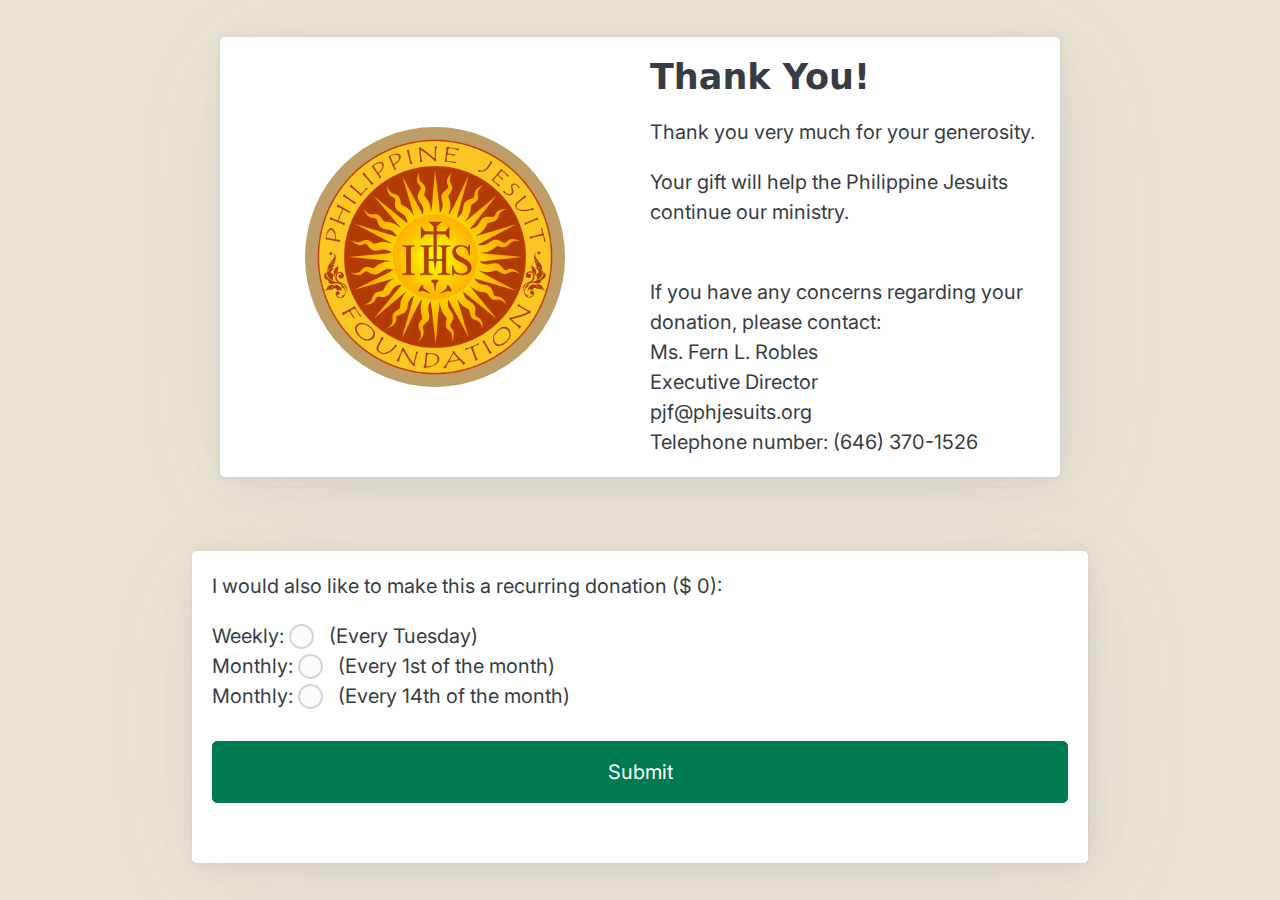
<file: approved.html>
<!DOCTYPE html>
<html lang="en">
<head>
    <meta charset="UTF-8">
    <title>Thank You!</title>
    <link rel="icon" type="image/x-icon" href="https://www.phjesuits.org/pjf/pjf.gif">
    <link rel="stylesheet" href="css/coin.css">
    <link rel="stylesheet" href="css/pico.jade.min.css" />
    <link rel="stylesheet" href="css/custom.css">
    <link rel="stylesheet" href="css/formbold.css">
    <link rel="stylesheet" href="css/approved.css">
    <script src="js/approved.js"></script>
</head>
<body>
<main class="container">
    <article>
        <div class="grid">
            <div class="center-image">
                <div class="coin"></div>
            </div>

        <div>
            <h2>Thank You!</h2>
            <p>Thank you very much for your generosity.</p>
            <p id="thank-you-message">Your gift will help the Philippine Jesuits
                continue our ministry.</p>
            <br>
        If you have any concerns regarding your donation, please contact:
            <br>
        Ms. Fern L. Robles
            <br>
        Executive Director
            <br>
        pjf@phjesuits.org
            <br>
        Telephone number: (646) 370-1526
            <br>
        </div>
    </div>

    </article>
    

  </main>

  <article>
    <div class="grid">

        <form name="form1" method="post" action="https://secure.quantumgateway.com/cgi/web_order.php"> 
            <p>I would also like to make this a recurring donation ($ <span class="pesovalue">0</span>): </p>
            <input name="gwlogin" type="hidden" value="phimar11Dev"> 
            <div style="text-align: left;">
                <span class="label">Weekly: </span><input name="RID" type="radio" value="1"> (Every Tuesday)<br>
                <span class="label">Monthly: </span><input name="RID" type="radio" value="2"> (Every 1st of the month)<br>
                <span class="label">Monthly: </span><input name="RID" type="radio" value="3"> (Every 14th of the month)<br>
            </div>
            <!--$1.00 = Php43.57--><br>
            <input type="hidden" name="override_recur" value="Y">
            <input class="cost" name="item_cost" type="hidden" value="0.00"> 
            <input name="initial_amount" type="hidden" value="0.00"> 
            <input name="post_return_url" type="hidden" value="https://phjesuits.org/pjf/recurring_thankyou.php">
            <p> 
                <input name="item_qty" type="hidden" id="1_qty" value="1" size="3"> 
                <input type="submit" name="button" id="button" value="Submit"> 
            </p> 
            </form>
    </div>
    
</article>
</body>
</html>
</file>
<file: css/coin.css>
:root {
  --face: #be9d66;
  --lowlight: #111;
  --side: #896c3b;
  --side-dark: #120e08;
  --coin-size: 13rem;
  --coin-face: url('../images/PJF\ \(high\ res\).png');
}

html {
  height: 100%;
}


/*
  everything above is positioning and variables.
  this is where the real fun begins...
*/

.coin {
  height: var(--coin-size);
  width: var(--coin-size);
  margin: 0.5rem;
  display: flex;
  flex-direction: column;
  justify-content: center;
  align-items: center;
}

.coin::before {
  content: '';
  display: block;
  position: relative;
  height: var(--coin-size);
  width: var(--coin-size);
  border-radius: 50%;
  background-color: var(--face);
  animation: spin 1s linear infinite;
  background-image: var(--coin-face);
  background-size: 100% 100%;
  background-position: center;
  background-blend-mode: overlay;
}

.coin.flip::before {
  animation-name: flip;
}

.coin.copper::before {
  filter:
    hue-rotate(-40deg)
    brightness(0.75)
    contrast(115%);
  animation-delay: -0.25s;
}

.coin.silver::before {
  filter: saturate(0);
  animation-delay: -0.5s;
}

/* animation definitions */

@keyframes spin {
  0% {
    width: var(--coin-size);
    box-shadow:
      0 0 0 var(--side-dark);
    animation-timing-function: ease-in;
  }

  49.999% {
    width: 0.1rem;
    box-shadow:
      0.05rem 0 0 var(--side),
      0.1rem 0 0 var(--side),
      0.15rem 0 0 var(--side),
      0.2rem 0 0 var(--side),
      0.25rem 0 0 var(--side),
      0.3rem 0 0 var(--side),
      0.35rem 0 0 var(--side),
      0.4rem 0 0 var(--side),
      0.45rem 0 0 var(--side),
      0.5rem 0 0 var(--side),
      0.55rem 0 0 var(--side),
      0.6rem 0 0 var(--side),
      0.65rem 0 0 var(--side),
      0.7rem 0 0 var(--side),
      0.75rem 0 0 var(--side);
    transform: translateX(-0.375rem);
    background-color: var(--lowlight);
    animation-timing-function: linear;
  }

  50.001% {
    width: 0.1rem;
    box-shadow:
      -0.05rem 0 0 var(--side),
      -0.1rem 0 0 var(--side),
      -0.15rem 0 0 var(--side),
      -0.2rem 0 0 var(--side),
      -0.25rem 0 0 var(--side),
      -0.3rem 0 0 var(--side),
      -0.35rem 0 0 var(--side),
      -0.4rem 0 0 var(--side),
      -0.45rem 0 0 var(--side),
      -0.5rem 0 0 var(--side),
      -0.55rem 0 0 var(--side),
      -0.6rem 0 0 var(--side),
      -0.65rem 0 0 var(--side),
      -0.7rem 0 0 var(--side),
      -0.75rem 0 0 var(--side);
    transform: translateX(0.375rem);
    background-color: var(--lowlight);
    animation-timing-function: ease-out;
  }

  100% {
    width: var(--coin-size);
    box-shadow:
      0 0 0 var(--side-dark);
  }
}

@keyframes flip {
  0% {
    height: var(--coin-size);
    box-shadow:
      0 0 0 var(--side-dark);
    animation-timing-function: ease-in;
  }

  49.999% {
    height: 0.1rem;
    box-shadow:
      0 0.05rem 0 var(--side),
      0 0.1rem 0 var(--side),
      0 0.15rem 0 var(--side),
      0 0.2rem 0 var(--side),
      0 0.25rem 0 var(--side),
      0 0.3rem 0 var(--side),
      0 0.35rem 0 var(--side),
      0 0.4rem 0 var(--side),
      0 0.45rem 0 var(--side),
      0 0.5rem 0 var(--side),
      0 0.55rem 0 var(--side),
      0 0.6rem 0 var(--side),
      0 0.65rem 0 var(--side),
      0 0.7rem 0 var(--side),
      0 0.75rem 0 var(--side);
    transform: translateY(-0.375rem);
    background-color: var(--lowlight);
    animation-timing-function: linear;
  }

  50.001% {
    height: 0.1rem;
    box-shadow:
      0 -0.05rem 0 var(--side),
      0 -0.1rem 0 var(--side),
      0 -0.15rem 0 var(--side),
      0 -0.2rem 0 var(--side),
      0 -0.25rem 0 var(--side),
      0 -0.3rem 0 var(--side),
      0 -0.35rem 0 var(--side),
      0 -0.4rem 0 var(--side),
      0 -0.45rem 0 var(--side),
      0 -0.5rem 0 var(--side),
      0 -0.55rem 0 var(--side),
      0 -0.6rem 0 var(--side),
      0 -0.65rem 0 var(--side),
      0 -0.7rem 0 var(--side),
      0 -0.75rem 0 var(--side);
    transform: translateY(0.375rem);
    background-color: var(--lowlight);
    animation-timing-function: ease-out;
  }

  100% {
    height: var(--coin-size);
    box-shadow:
      0 0 0 var(--side-dark);
  }
}
</file>
<file: css/custom.css>
html {
    background-color: #E8E2D2;
  }


.center {
  display: block;
  margin-left: auto;
  margin-right: auto;
  text-align: center;
  /* width: 50%; */
}

.center-image {
  display: flex;
  justify-content: center;
  align-items: center;
}

#loading-element {
  color: #6a64f1;
  padding-top: 40px;
  justify-content: center;
  align-items: center;
  font-size: 2.5vw;
  display: none;
}


input:focus:invalid {
  background: url("/images/exclamation-mark-svgrepo-com.svg") no-repeat 95% 50%;
  background-size: 25px;
  border: 1px solid darkorange;
}

input[type="number"]:focus:invalid {
  background: url("/images/exclamation-mark-svgrepo-com.svg") no-repeat 92% 50%;
  background-size: 25px;
  border: 1px solid darkorange;
}

select:focus:invalid {
  background: url("/images/exclamation-mark-svgrepo-com.svg") no-repeat 98% 50%;
  background-size: 25px;
  border: 1px solid darkorange;
}
</file>
<file: css/formbold.css>
@import url('https://fonts.googleapis.com/css2?family=Inter:wght@400;500;600;700&display=swap');
    * {
      margin: 0;
      padding: 0;
      box-sizing: border-box;
    }
    body {
      font-family: 'Inter', sans-serif;
    }
    .formbold-mb-3 {
      margin-bottom: 15px;
    }
    .formbold-relative {
      position: relative;
    }
    .formbold-opacity-0 {
      opacity: 0;
    }
    .formbold-stroke-current {
      stroke: currentColor;
    }
    #supportCheckbox:checked ~ div span {
      opacity: 1;
    }
  
    .formbold-main-wrapper {
      display: flex;
      align-items: center;
      justify-content: center;
      padding: 48px;
    }
  
    .formbold-form-wrapper {
      margin: 0 auto;
      max-width: 780px;
      width: 100%;
      background: white;
      padding: 40px;
    }

    .formbold-form-wrapper-transparent {
        margin: 0 auto;
        max-width: 780px;
        width: 100%;
        padding: 0px;
      }
  
    .formbold-img {
      margin-bottom: 45px;
    }
  
    .formbold-form-title {
      margin-bottom: 30px;
    }
    .formbold-form-title h2 {
      font-weight: 600;
      font-size: 28px;
      line-height: 34px;
      color: #07074d;
    }
    .formbold-form-title p {
      font-size: 16px;
      line-height: 24px;
      color: #536387;
      margin-top: 12px;
    }
  
    .formbold-input-flex {
      display: flex;
      gap: 20px;
      margin-bottom: 15px;
    }
    .formbold-input-flex > div {
      width: 50%;
    }
    .formbold-form-input {
      text-align: center;
      width: 100%;
      padding: 13px 22px;
      border-radius: 5px;
      border: 1px solid #dde3ec;
      background: #ffffff;
      font-weight: 500;
      font-size: 16px;
      color: #536387;
      outline: none;
      resize: none;
    }

    .formbold-form-comment {
      width: 100%;
      padding: 13px 22px;
      border-radius: 5px;
      border: 1px solid #dde3ec;
      background: #ffffff;
      font-weight: 200;
      font-size: 14px;
      color: #536387;
      outline: none;
      resize: none;
    }

    .formbold-form-comment:focus {
        border-color: #6a64f1;
      box-shadow: 0px 3px 8px rgba(0, 0, 0, 0.05);
    }

    .formbold-form-comment::placeholder {
        color: lightgray;
    }

    .formbold-form-input:focus {
      border-color: #6a64f1;
      box-shadow: 0px 3px 8px rgba(0, 0, 0, 0.05);
    }
    .formbold-form-label {
      color: #536387;
      font-size: 14px;
      line-height: 24px;
      display: block;
      margin-bottom: 10px;
    }

    .formbold-form-footer{
        color: #536387;
        text-align: center;
        font-size: 14px;
        line-height: 24px;
        display: block;
        margin-top: -30px;
        margin-bottom: 10px;
      }
  
    .formbold-checkbox-label {
      display: flex;
      cursor: pointer;
      user-select: none;
      font-size: 16px;
      line-height: 24px;
      color: #536387;
    }
    .formbold-checkbox-label a {
      margin-left: 5px;
      color: #6a64f1;
    }
    .formbold-input-checkbox {
      position: absolute;
      width: 1px;
      height: 1px;
      padding: 0;
      margin: -1px;
      overflow: hidden;
      clip: rect(0, 0, 0, 0);
      white-space: nowrap;
      border-width: 0;
    }
    .formbold-checkbox-inner {
      display: flex;
      align-items: center;
      justify-content: center;
      width: 20px;
      height: 20px;
      margin-right: 16px;
      margin-top: 2px;
      border: 0.7px solid #dde3ec;
      border-radius: 3px;
    }
  
    .formbold-btn {
      font-size: 16px;
      border-radius: 5px;
      padding: 14px 25px;
      border: none;
      font-weight: 500;
      background-color: #6a64f1;
      color: white;
      cursor: pointer;
      margin-top: 25px;
    }
    .formbold-btn:hover {
      box-shadow: 0px 3px 8px rgba(0, 0, 0, 0.05);
    }
</file>
<file: css/approved.css>
body{
    display:grid;
    place-items:center
}
.container {
    display: flex;
    justify-content: center;
    align-items: center;
}
article {
    width: 70%;
}
html, body {
    height: 100%;
}
.main {
    height: 100%;
    width: 100%;
    display: table;
}

.coin {
    height: 200%;
}
</file>
<file: css/pico.jade.min.css>
@charset "UTF-8";/*!
 * Pico CSS ✨ v2.0.6 (https://picocss.com)
 * Copyright 2019-2024 - Licensed under MIT
 */:root{--pico-font-family-emoji:"Apple Color Emoji","Segoe UI Emoji","Segoe UI Symbol","Noto Color Emoji";--pico-font-family-sans-serif:system-ui,"Segoe UI",Roboto,Oxygen,Ubuntu,Cantarell,Helvetica,Arial,"Helvetica Neue",sans-serif,var(--pico-font-family-emoji);--pico-font-family-monospace:ui-monospace,SFMono-Regular,"SF Mono",Menlo,Consolas,"Liberation Mono",monospace,var(--pico-font-family-emoji);--pico-font-family:var(--pico-font-family-sans-serif);--pico-line-height:1.5;--pico-font-weight:400;--pico-font-size:100%;--pico-text-underline-offset:0.1rem;--pico-border-radius:0.25rem;--pico-border-width:0.0625rem;--pico-outline-width:0.125rem;--pico-transition:0.2s ease-in-out;--pico-spacing:1rem;--pico-typography-spacing-vertical:1rem;--pico-block-spacing-vertical:var(--pico-spacing);--pico-block-spacing-horizontal:var(--pico-spacing);--pico-grid-column-gap:var(--pico-spacing);--pico-grid-row-gap:var(--pico-spacing);--pico-form-element-spacing-vertical:0.75rem;--pico-form-element-spacing-horizontal:1rem;--pico-group-box-shadow:0 0 0 rgba(0, 0, 0, 0);--pico-group-box-shadow-focus-with-button:0 0 0 var(--pico-outline-width) var(--pico-primary-focus);--pico-group-box-shadow-focus-with-input:0 0 0 0.0625rem var(--pico-form-element-border-color);--pico-modal-overlay-backdrop-filter:blur(0.375rem);--pico-nav-element-spacing-vertical:1rem;--pico-nav-element-spacing-horizontal:0.5rem;--pico-nav-link-spacing-vertical:0.5rem;--pico-nav-link-spacing-horizontal:0.5rem;--pico-nav-breadcrumb-divider:">";--pico-icon-checkbox:url("data:image/svg+xml,%3Csvg xmlns='http://www.w3.org/2000/svg' width='24' height='24' viewBox='0 0 24 24' fill='none' stroke='rgb(255, 255, 255)' stroke-width='4' stroke-linecap='round' stroke-linejoin='round'%3E%3Cpolyline points='20 6 9 17 4 12'%3E%3C/polyline%3E%3C/svg%3E");--pico-icon-minus:url("data:image/svg+xml,%3Csvg xmlns='http://www.w3.org/2000/svg' width='24' height='24' viewBox='0 0 24 24' fill='none' stroke='rgb(255, 255, 255)' stroke-width='4' stroke-linecap='round' stroke-linejoin='round'%3E%3Cline x1='5' y1='12' x2='19' y2='12'%3E%3C/line%3E%3C/svg%3E");--pico-icon-chevron:url("data:image/svg+xml,%3Csvg xmlns='http://www.w3.org/2000/svg' width='24' height='24' viewBox='0 0 24 24' fill='none' stroke='rgb(136, 145, 164)' stroke-width='2' stroke-linecap='round' stroke-linejoin='round'%3E%3Cpolyline points='6 9 12 15 18 9'%3E%3C/polyline%3E%3C/svg%3E");--pico-icon-date:url("data:image/svg+xml,%3Csvg xmlns='http://www.w3.org/2000/svg' width='24' height='24' viewBox='0 0 24 24' fill='none' stroke='rgb(136, 145, 164)' stroke-width='2' stroke-linecap='round' stroke-linejoin='round'%3E%3Crect x='3' y='4' width='18' height='18' rx='2' ry='2'%3E%3C/rect%3E%3Cline x1='16' y1='2' x2='16' y2='6'%3E%3C/line%3E%3Cline x1='8' y1='2' x2='8' y2='6'%3E%3C/line%3E%3Cline x1='3' y1='10' x2='21' y2='10'%3E%3C/line%3E%3C/svg%3E");--pico-icon-time:url("data:image/svg+xml,%3Csvg xmlns='http://www.w3.org/2000/svg' width='24' height='24' viewBox='0 0 24 24' fill='none' stroke='rgb(136, 145, 164)' stroke-width='2' stroke-linecap='round' stroke-linejoin='round'%3E%3Ccircle cx='12' cy='12' r='10'%3E%3C/circle%3E%3Cpolyline points='12 6 12 12 16 14'%3E%3C/polyline%3E%3C/svg%3E");--pico-icon-search:url("data:image/svg+xml,%3Csvg xmlns='http://www.w3.org/2000/svg' width='24' height='24' viewBox='0 0 24 24' fill='none' stroke='rgb(136, 145, 164)' stroke-width='1.5' stroke-linecap='round' stroke-linejoin='round'%3E%3Ccircle cx='11' cy='11' r='8'%3E%3C/circle%3E%3Cline x1='21' y1='21' x2='16.65' y2='16.65'%3E%3C/line%3E%3C/svg%3E");--pico-icon-close:url("data:image/svg+xml,%3Csvg xmlns='http://www.w3.org/2000/svg' width='24' height='24' viewBox='0 0 24 24' fill='none' stroke='rgb(136, 145, 164)' stroke-width='3' stroke-linecap='round' stroke-linejoin='round'%3E%3Cline x1='18' y1='6' x2='6' y2='18'%3E%3C/line%3E%3Cline x1='6' y1='6' x2='18' y2='18'%3E%3C/line%3E%3C/svg%3E");--pico-icon-loading:url("data:image/svg+xml,%3Csvg fill='none' height='24' width='24' viewBox='0 0 24 24' xmlns='http://www.w3.org/2000/svg' %3E%3Cstyle%3E g %7B animation: rotate 2s linear infinite; transform-origin: center center; %7D circle %7B stroke-dasharray: 75,100; stroke-dashoffset: -5; animation: dash 1.5s ease-in-out infinite; stroke-linecap: round; %7D @keyframes rotate %7B 0%25 %7B transform: rotate(0deg); %7D 100%25 %7B transform: rotate(360deg); %7D %7D @keyframes dash %7B 0%25 %7B stroke-dasharray: 1,100; stroke-dashoffset: 0; %7D 50%25 %7B stroke-dasharray: 44.5,100; stroke-dashoffset: -17.5; %7D 100%25 %7B stroke-dasharray: 44.5,100; stroke-dashoffset: -62; %7D %7D %3C/style%3E%3Cg%3E%3Ccircle cx='12' cy='12' r='10' fill='none' stroke='rgb(136, 145, 164)' stroke-width='4' /%3E%3C/g%3E%3C/svg%3E")}@media (min-width:576px){:root{--pico-font-size:106.25%}}@media (min-width:768px){:root{--pico-font-size:112.5%}}@media (min-width:1024px){:root{--pico-font-size:118.75%}}@media (min-width:1280px){:root{--pico-font-size:125%}}@media (min-width:1536px){:root{--pico-font-size:131.25%}}a{--pico-text-decoration:underline}a.contrast,a.secondary{--pico-text-decoration:underline}small{--pico-font-size:0.875em}h1,h2,h3,h4,h5,h6{--pico-font-weight:700}h1{--pico-font-size:2rem;--pico-line-height:1.125;--pico-typography-spacing-top:3rem}h2{--pico-font-size:1.75rem;--pico-line-height:1.15;--pico-typography-spacing-top:2.625rem}h3{--pico-font-size:1.5rem;--pico-line-height:1.175;--pico-typography-spacing-top:2.25rem}h4{--pico-font-size:1.25rem;--pico-line-height:1.2;--pico-typography-spacing-top:1.874rem}h5{--pico-font-size:1.125rem;--pico-line-height:1.225;--pico-typography-spacing-top:1.6875rem}h6{--pico-font-size:1rem;--pico-line-height:1.25;--pico-typography-spacing-top:1.5rem}tfoot td,tfoot th,thead td,thead th{--pico-font-weight:600;--pico-border-width:0.1875rem}code,kbd,pre,samp{--pico-font-family:var(--pico-font-family-monospace)}kbd{--pico-font-weight:bolder}:where(select,textarea),input:not([type=submit],[type=button],[type=reset],[type=checkbox],[type=radio],[type=file]){--pico-outline-width:0.0625rem}[type=search]{--pico-border-radius:5rem}[type=checkbox],[type=radio]{--pico-border-width:0.125rem}[type=checkbox][role=switch]{--pico-border-width:0.1875rem}details.dropdown summary:not([role=button]){--pico-outline-width:0.0625rem}nav details.dropdown summary:focus-visible{--pico-outline-width:0.125rem}[role=search]{--pico-border-radius:5rem}[role=group]:has(button.secondary:focus,[type=submit].secondary:focus,[type=button].secondary:focus,[role=button].secondary:focus),[role=search]:has(button.secondary:focus,[type=submit].secondary:focus,[type=button].secondary:focus,[role=button].secondary:focus){--pico-group-box-shadow-focus-with-button:0 0 0 var(--pico-outline-width) var(--pico-secondary-focus)}[role=group]:has(button.contrast:focus,[type=submit].contrast:focus,[type=button].contrast:focus,[role=button].contrast:focus),[role=search]:has(button.contrast:focus,[type=submit].contrast:focus,[type=button].contrast:focus,[role=button].contrast:focus){--pico-group-box-shadow-focus-with-button:0 0 0 var(--pico-outline-width) var(--pico-contrast-focus)}[role=group] [role=button],[role=group] [type=button],[role=group] [type=submit],[role=group] button,[role=search] [role=button],[role=search] [type=button],[role=search] [type=submit],[role=search] button{--pico-form-element-spacing-horizontal:2rem}details summary[role=button]:not(.outline)::after{filter:brightness(0) invert(1)}[aria-busy=true]:not(input,select,textarea):is(button,[type=submit],[type=button],[type=reset],[role=button]):not(.outline)::before{filter:brightness(0) invert(1)}:root:not([data-theme=dark]),[data-theme=light]{--pico-background-color:#fff;--pico-color:#373c44;--pico-text-selection-color:rgba(0, 166, 110, 0.25);--pico-muted-color:#646b79;--pico-muted-border-color:#e7eaf0;--pico-primary:#007a50;--pico-primary-background:#007a50;--pico-primary-border:var(--pico-primary-background);--pico-primary-underline:rgba(0, 122, 80, 0.5);--pico-primary-hover:#005f3d;--pico-primary-hover-background:#006d46;--pico-primary-hover-border:var(--pico-primary-hover-background);--pico-primary-hover-underline:var(--pico-primary-hover);--pico-primary-focus:rgba(0, 166, 110, 0.5);--pico-primary-inverse:#fff;--pico-secondary:#5d6b89;--pico-secondary-background:#525f7a;--pico-secondary-border:var(--pico-secondary-background);--pico-secondary-underline:rgba(93, 107, 137, 0.5);--pico-secondary-hover:#48536b;--pico-secondary-hover-background:#48536b;--pico-secondary-hover-border:var(--pico-secondary-hover-background);--pico-secondary-hover-underline:var(--pico-secondary-hover);--pico-secondary-focus:rgba(93, 107, 137, 0.25);--pico-secondary-inverse:#fff;--pico-contrast:#181c25;--pico-contrast-background:#181c25;--pico-contrast-border:var(--pico-contrast-background);--pico-contrast-underline:rgba(24, 28, 37, 0.5);--pico-contrast-hover:#000;--pico-contrast-hover-background:#000;--pico-contrast-hover-border:var(--pico-contrast-hover-background);--pico-contrast-hover-underline:var(--pico-secondary-hover);--pico-contrast-focus:rgba(93, 107, 137, 0.25);--pico-contrast-inverse:#fff;--pico-box-shadow:0.0145rem 0.029rem 0.174rem rgba(129, 145, 181, 0.01698),0.0335rem 0.067rem 0.402rem rgba(129, 145, 181, 0.024),0.0625rem 0.125rem 0.75rem rgba(129, 145, 181, 0.03),0.1125rem 0.225rem 1.35rem rgba(129, 145, 181, 0.036),0.2085rem 0.417rem 2.502rem rgba(129, 145, 181, 0.04302),0.5rem 1rem 6rem rgba(129, 145, 181, 0.06),0 0 0 0.0625rem rgba(129, 145, 181, 0.015);--pico-h1-color:#2d3138;--pico-h2-color:#373c44;--pico-h3-color:#424751;--pico-h4-color:#4d535e;--pico-h5-color:#5c6370;--pico-h6-color:#646b79;--pico-mark-background-color:#fde7c0;--pico-mark-color:#0f1114;--pico-ins-color:#1d6a54;--pico-del-color:#883935;--pico-blockquote-border-color:var(--pico-muted-border-color);--pico-blockquote-footer-color:var(--pico-muted-color);--pico-button-box-shadow:0 0 0 rgba(0, 0, 0, 0);--pico-button-hover-box-shadow:0 0 0 rgba(0, 0, 0, 0);--pico-table-border-color:var(--pico-muted-border-color);--pico-table-row-stripped-background-color:rgba(111, 120, 135, 0.0375);--pico-code-background-color:#f3f5f7;--pico-code-color:#646b79;--pico-code-kbd-background-color:var(--pico-color);--pico-code-kbd-color:var(--pico-background-color);--pico-form-element-background-color:#fbfcfc;--pico-form-element-selected-background-color:#dfe3eb;--pico-form-element-border-color:#cfd5e2;--pico-form-element-color:#23262c;--pico-form-element-placeholder-color:var(--pico-muted-color);--pico-form-element-active-background-color:#fff;--pico-form-element-active-border-color:var(--pico-primary-border);--pico-form-element-focus-color:var(--pico-primary-border);--pico-form-element-disabled-opacity:0.5;--pico-form-element-invalid-border-color:#b86a6b;--pico-form-element-invalid-active-border-color:#c84f48;--pico-form-element-invalid-focus-color:var(--pico-form-element-invalid-active-border-color);--pico-form-element-valid-border-color:#4c9b8a;--pico-form-element-valid-active-border-color:#279977;--pico-form-element-valid-focus-color:var(--pico-form-element-valid-active-border-color);--pico-switch-background-color:#bfc7d9;--pico-switch-checked-background-color:var(--pico-primary-background);--pico-switch-color:#fff;--pico-switch-thumb-box-shadow:0 0 0 rgba(0, 0, 0, 0);--pico-range-border-color:#dfe3eb;--pico-range-active-border-color:#bfc7d9;--pico-range-thumb-border-color:var(--pico-background-color);--pico-range-thumb-color:var(--pico-secondary-background);--pico-range-thumb-active-color:var(--pico-primary-background);--pico-accordion-border-color:var(--pico-muted-border-color);--pico-accordion-active-summary-color:var(--pico-primary-hover);--pico-accordion-close-summary-color:var(--pico-color);--pico-accordion-open-summary-color:var(--pico-muted-color);--pico-card-background-color:var(--pico-background-color);--pico-card-border-color:var(--pico-muted-border-color);--pico-card-box-shadow:var(--pico-box-shadow);--pico-card-sectioning-background-color:#fbfcfc;--pico-dropdown-background-color:#fff;--pico-dropdown-border-color:#eff1f4;--pico-dropdown-box-shadow:var(--pico-box-shadow);--pico-dropdown-color:var(--pico-color);--pico-dropdown-hover-background-color:#eff1f4;--pico-loading-spinner-opacity:0.5;--pico-modal-overlay-background-color:rgba(232, 234, 237, 0.75);--pico-progress-background-color:#dfe3eb;--pico-progress-color:var(--pico-primary-background);--pico-tooltip-background-color:var(--pico-contrast-background);--pico-tooltip-color:var(--pico-contrast-inverse);--pico-icon-valid:url("data:image/svg+xml,%3Csvg xmlns='http://www.w3.org/2000/svg' width='24' height='24' viewBox='0 0 24 24' fill='none' stroke='rgb(76, 155, 138)' stroke-width='2' stroke-linecap='round' stroke-linejoin='round'%3E%3Cpolyline points='20 6 9 17 4 12'%3E%3C/polyline%3E%3C/svg%3E");--pico-icon-invalid:url("data:image/svg+xml,%3Csvg xmlns='http://www.w3.org/2000/svg' width='24' height='24' viewBox='0 0 24 24' fill='none' stroke='rgb(200, 79, 72)' stroke-width='2' stroke-linecap='round' stroke-linejoin='round'%3E%3Ccircle cx='12' cy='12' r='10'%3E%3C/circle%3E%3Cline x1='12' y1='8' x2='12' y2='12'%3E%3C/line%3E%3Cline x1='12' y1='16' x2='12.01' y2='16'%3E%3C/line%3E%3C/svg%3E");color-scheme:light}:root:not([data-theme=dark]) input:is([type=submit],[type=button],[type=reset],[type=checkbox],[type=radio],[type=file]),[data-theme=light] input:is([type=submit],[type=button],[type=reset],[type=checkbox],[type=radio],[type=file]){--pico-form-element-focus-color:var(--pico-primary-focus)}@media only screen and (prefers-color-scheme:dark){:root:not([data-theme]){--pico-background-color:#13171f;--pico-color:#c2c7d0;--pico-text-selection-color:rgba(0, 180, 120, 0.1875);--pico-muted-color:#7b8495;--pico-muted-border-color:#202632;--pico-primary:#00b478;--pico-primary-background:#007a50;--pico-primary-border:var(--pico-primary-background);--pico-primary-underline:rgba(0, 180, 120, 0.5);--pico-primary-hover:#00cc88;--pico-primary-hover-background:#00895a;--pico-primary-hover-border:var(--pico-primary-hover-background);--pico-primary-hover-underline:var(--pico-primary-hover);--pico-primary-focus:rgba(0, 180, 120, 0.375);--pico-primary-inverse:#fff;--pico-secondary:#969eaf;--pico-secondary-background:#525f7a;--pico-secondary-border:var(--pico-secondary-background);--pico-secondary-underline:rgba(150, 158, 175, 0.5);--pico-secondary-hover:#b3b9c5;--pico-secondary-hover-background:#5d6b89;--pico-secondary-hover-border:var(--pico-secondary-hover-background);--pico-secondary-hover-underline:var(--pico-secondary-hover);--pico-secondary-focus:rgba(144, 158, 190, 0.25);--pico-secondary-inverse:#fff;--pico-contrast:#dfe3eb;--pico-contrast-background:#eff1f4;--pico-contrast-border:var(--pico-contrast-background);--pico-contrast-underline:rgba(223, 227, 235, 0.5);--pico-contrast-hover:#fff;--pico-contrast-hover-background:#fff;--pico-contrast-hover-border:var(--pico-contrast-hover-background);--pico-contrast-hover-underline:var(--pico-contrast-hover);--pico-contrast-focus:rgba(207, 213, 226, 0.25);--pico-contrast-inverse:#000;--pico-box-shadow:0.0145rem 0.029rem 0.174rem rgba(7, 9, 12, 0.01698),0.0335rem 0.067rem 0.402rem rgba(7, 9, 12, 0.024),0.0625rem 0.125rem 0.75rem rgba(7, 9, 12, 0.03),0.1125rem 0.225rem 1.35rem rgba(7, 9, 12, 0.036),0.2085rem 0.417rem 2.502rem rgba(7, 9, 12, 0.04302),0.5rem 1rem 6rem rgba(7, 9, 12, 0.06),0 0 0 0.0625rem rgba(7, 9, 12, 0.015);--pico-h1-color:#f0f1f3;--pico-h2-color:#e0e3e7;--pico-h3-color:#c2c7d0;--pico-h4-color:#b3b9c5;--pico-h5-color:#a4acba;--pico-h6-color:#8891a4;--pico-mark-background-color:#014063;--pico-mark-color:#fff;--pico-ins-color:#62af9a;--pico-del-color:#ce7e7b;--pico-blockquote-border-color:var(--pico-muted-border-color);--pico-blockquote-footer-color:var(--pico-muted-color);--pico-button-box-shadow:0 0 0 rgba(0, 0, 0, 0);--pico-button-hover-box-shadow:0 0 0 rgba(0, 0, 0, 0);--pico-table-border-color:var(--pico-muted-border-color);--pico-table-row-stripped-background-color:rgba(111, 120, 135, 0.0375);--pico-code-background-color:#1a1f28;--pico-code-color:#8891a4;--pico-code-kbd-background-color:var(--pico-color);--pico-code-kbd-color:var(--pico-background-color);--pico-form-element-background-color:#1c212c;--pico-form-element-selected-background-color:#2a3140;--pico-form-element-border-color:#2a3140;--pico-form-element-color:#e0e3e7;--pico-form-element-placeholder-color:#8891a4;--pico-form-element-active-background-color:#1a1f28;--pico-form-element-active-border-color:var(--pico-primary-border);--pico-form-element-focus-color:var(--pico-primary-border);--pico-form-element-disabled-opacity:0.5;--pico-form-element-invalid-border-color:#964a50;--pico-form-element-invalid-active-border-color:#b7403b;--pico-form-element-invalid-focus-color:var(--pico-form-element-invalid-active-border-color);--pico-form-element-valid-border-color:#2a7b6f;--pico-form-element-valid-active-border-color:#16896a;--pico-form-element-valid-focus-color:var(--pico-form-element-valid-active-border-color);--pico-switch-background-color:#333c4e;--pico-switch-checked-background-color:var(--pico-primary-background);--pico-switch-color:#fff;--pico-switch-thumb-box-shadow:0 0 0 rgba(0, 0, 0, 0);--pico-range-border-color:#202632;--pico-range-active-border-color:#2a3140;--pico-range-thumb-border-color:var(--pico-background-color);--pico-range-thumb-color:var(--pico-secondary-background);--pico-range-thumb-active-color:var(--pico-primary-background);--pico-accordion-border-color:var(--pico-muted-border-color);--pico-accordion-active-summary-color:var(--pico-primary-hover);--pico-accordion-close-summary-color:var(--pico-color);--pico-accordion-open-summary-color:var(--pico-muted-color);--pico-card-background-color:#181c25;--pico-card-border-color:var(--pico-card-background-color);--pico-card-box-shadow:var(--pico-box-shadow);--pico-card-sectioning-background-color:#1a1f28;--pico-dropdown-background-color:#181c25;--pico-dropdown-border-color:#202632;--pico-dropdown-box-shadow:var(--pico-box-shadow);--pico-dropdown-color:var(--pico-color);--pico-dropdown-hover-background-color:#202632;--pico-loading-spinner-opacity:0.5;--pico-modal-overlay-background-color:rgba(8, 9, 10, 0.75);--pico-progress-background-color:#202632;--pico-progress-color:var(--pico-primary-background);--pico-tooltip-background-color:var(--pico-contrast-background);--pico-tooltip-color:var(--pico-contrast-inverse);--pico-icon-valid:url("data:image/svg+xml,%3Csvg xmlns='http://www.w3.org/2000/svg' width='24' height='24' viewBox='0 0 24 24' fill='none' stroke='rgb(42, 123, 111)' stroke-width='2' stroke-linecap='round' stroke-linejoin='round'%3E%3Cpolyline points='20 6 9 17 4 12'%3E%3C/polyline%3E%3C/svg%3E");--pico-icon-invalid:url("data:image/svg+xml,%3Csvg xmlns='http://www.w3.org/2000/svg' width='24' height='24' viewBox='0 0 24 24' fill='none' stroke='rgb(150, 74, 80)' stroke-width='2' stroke-linecap='round' stroke-linejoin='round'%3E%3Ccircle cx='12' cy='12' r='10'%3E%3C/circle%3E%3Cline x1='12' y1='8' x2='12' y2='12'%3E%3C/line%3E%3Cline x1='12' y1='16' x2='12.01' y2='16'%3E%3C/line%3E%3C/svg%3E");color-scheme:dark}:root:not([data-theme]) input:is([type=submit],[type=button],[type=reset],[type=checkbox],[type=radio],[type=file]){--pico-form-element-focus-color:var(--pico-primary-focus)}:root:not([data-theme]) details summary[role=button].contrast:not(.outline)::after{filter:brightness(0)}:root:not([data-theme]) [aria-busy=true]:not(input,select,textarea).contrast:is(button,[type=submit],[type=button],[type=reset],[role=button]):not(.outline)::before{filter:brightness(0)}}[data-theme=dark]{--pico-background-color:#13171f;--pico-color:#c2c7d0;--pico-text-selection-color:rgba(0, 180, 120, 0.1875);--pico-muted-color:#7b8495;--pico-muted-border-color:#202632;--pico-primary:#00b478;--pico-primary-background:#007a50;--pico-primary-border:var(--pico-primary-background);--pico-primary-underline:rgba(0, 180, 120, 0.5);--pico-primary-hover:#00cc88;--pico-primary-hover-background:#00895a;--pico-primary-hover-border:var(--pico-primary-hover-background);--pico-primary-hover-underline:var(--pico-primary-hover);--pico-primary-focus:rgba(0, 180, 120, 0.375);--pico-primary-inverse:#fff;--pico-secondary:#969eaf;--pico-secondary-background:#525f7a;--pico-secondary-border:var(--pico-secondary-background);--pico-secondary-underline:rgba(150, 158, 175, 0.5);--pico-secondary-hover:#b3b9c5;--pico-secondary-hover-background:#5d6b89;--pico-secondary-hover-border:var(--pico-secondary-hover-background);--pico-secondary-hover-underline:var(--pico-secondary-hover);--pico-secondary-focus:rgba(144, 158, 190, 0.25);--pico-secondary-inverse:#fff;--pico-contrast:#dfe3eb;--pico-contrast-background:#eff1f4;--pico-contrast-border:var(--pico-contrast-background);--pico-contrast-underline:rgba(223, 227, 235, 0.5);--pico-contrast-hover:#fff;--pico-contrast-hover-background:#fff;--pico-contrast-hover-border:var(--pico-contrast-hover-background);--pico-contrast-hover-underline:var(--pico-contrast-hover);--pico-contrast-focus:rgba(207, 213, 226, 0.25);--pico-contrast-inverse:#000;--pico-box-shadow:0.0145rem 0.029rem 0.174rem rgba(7, 9, 12, 0.01698),0.0335rem 0.067rem 0.402rem rgba(7, 9, 12, 0.024),0.0625rem 0.125rem 0.75rem rgba(7, 9, 12, 0.03),0.1125rem 0.225rem 1.35rem rgba(7, 9, 12, 0.036),0.2085rem 0.417rem 2.502rem rgba(7, 9, 12, 0.04302),0.5rem 1rem 6rem rgba(7, 9, 12, 0.06),0 0 0 0.0625rem rgba(7, 9, 12, 0.015);--pico-h1-color:#f0f1f3;--pico-h2-color:#e0e3e7;--pico-h3-color:#c2c7d0;--pico-h4-color:#b3b9c5;--pico-h5-color:#a4acba;--pico-h6-color:#8891a4;--pico-mark-background-color:#014063;--pico-mark-color:#fff;--pico-ins-color:#62af9a;--pico-del-color:#ce7e7b;--pico-blockquote-border-color:var(--pico-muted-border-color);--pico-blockquote-footer-color:var(--pico-muted-color);--pico-button-box-shadow:0 0 0 rgba(0, 0, 0, 0);--pico-button-hover-box-shadow:0 0 0 rgba(0, 0, 0, 0);--pico-table-border-color:var(--pico-muted-border-color);--pico-table-row-stripped-background-color:rgba(111, 120, 135, 0.0375);--pico-code-background-color:#1a1f28;--pico-code-color:#8891a4;--pico-code-kbd-background-color:var(--pico-color);--pico-code-kbd-color:var(--pico-background-color);--pico-form-element-background-color:#1c212c;--pico-form-element-selected-background-color:#2a3140;--pico-form-element-border-color:#2a3140;--pico-form-element-color:#e0e3e7;--pico-form-element-placeholder-color:#8891a4;--pico-form-element-active-background-color:#1a1f28;--pico-form-element-active-border-color:var(--pico-primary-border);--pico-form-element-focus-color:var(--pico-primary-border);--pico-form-element-disabled-opacity:0.5;--pico-form-element-invalid-border-color:#964a50;--pico-form-element-invalid-active-border-color:#b7403b;--pico-form-element-invalid-focus-color:var(--pico-form-element-invalid-active-border-color);--pico-form-element-valid-border-color:#2a7b6f;--pico-form-element-valid-active-border-color:#16896a;--pico-form-element-valid-focus-color:var(--pico-form-element-valid-active-border-color);--pico-switch-background-color:#333c4e;--pico-switch-checked-background-color:var(--pico-primary-background);--pico-switch-color:#fff;--pico-switch-thumb-box-shadow:0 0 0 rgba(0, 0, 0, 0);--pico-range-border-color:#202632;--pico-range-active-border-color:#2a3140;--pico-range-thumb-border-color:var(--pico-background-color);--pico-range-thumb-color:var(--pico-secondary-background);--pico-range-thumb-active-color:var(--pico-primary-background);--pico-accordion-border-color:var(--pico-muted-border-color);--pico-accordion-active-summary-color:var(--pico-primary-hover);--pico-accordion-close-summary-color:var(--pico-color);--pico-accordion-open-summary-color:var(--pico-muted-color);--pico-card-background-color:#181c25;--pico-card-border-color:var(--pico-card-background-color);--pico-card-box-shadow:var(--pico-box-shadow);--pico-card-sectioning-background-color:#1a1f28;--pico-dropdown-background-color:#181c25;--pico-dropdown-border-color:#202632;--pico-dropdown-box-shadow:var(--pico-box-shadow);--pico-dropdown-color:var(--pico-color);--pico-dropdown-hover-background-color:#202632;--pico-loading-spinner-opacity:0.5;--pico-modal-overlay-background-color:rgba(8, 9, 10, 0.75);--pico-progress-background-color:#202632;--pico-progress-color:var(--pico-primary-background);--pico-tooltip-background-color:var(--pico-contrast-background);--pico-tooltip-color:var(--pico-contrast-inverse);--pico-icon-valid:url("data:image/svg+xml,%3Csvg xmlns='http://www.w3.org/2000/svg' width='24' height='24' viewBox='0 0 24 24' fill='none' stroke='rgb(42, 123, 111)' stroke-width='2' stroke-linecap='round' stroke-linejoin='round'%3E%3Cpolyline points='20 6 9 17 4 12'%3E%3C/polyline%3E%3C/svg%3E");--pico-icon-invalid:url("data:image/svg+xml,%3Csvg xmlns='http://www.w3.org/2000/svg' width='24' height='24' viewBox='0 0 24 24' fill='none' stroke='rgb(150, 74, 80)' stroke-width='2' stroke-linecap='round' stroke-linejoin='round'%3E%3Ccircle cx='12' cy='12' r='10'%3E%3C/circle%3E%3Cline x1='12' y1='8' x2='12' y2='12'%3E%3C/line%3E%3Cline x1='12' y1='16' x2='12.01' y2='16'%3E%3C/line%3E%3C/svg%3E");color-scheme:dark}[data-theme=dark] input:is([type=submit],[type=button],[type=reset],[type=checkbox],[type=radio],[type=file]){--pico-form-element-focus-color:var(--pico-primary-focus)}[data-theme=dark] details summary[role=button].contrast:not(.outline)::after{filter:brightness(0)}[data-theme=dark] [aria-busy=true]:not(input,select,textarea).contrast:is(button,[type=submit],[type=button],[type=reset],[role=button]):not(.outline)::before{filter:brightness(0)}[type=checkbox],[type=radio],[type=range],progress{accent-color:var(--pico-primary)}*,::after,::before{box-sizing:border-box;background-repeat:no-repeat}::after,::before{text-decoration:inherit;vertical-align:inherit}:where(:root){-webkit-tap-highlight-color:transparent;-webkit-text-size-adjust:100%;-moz-text-size-adjust:100%;text-size-adjust:100%;background-color:var(--pico-background-color);color:var(--pico-color);font-weight:var(--pico-font-weight);font-size:var(--pico-font-size);line-height:var(--pico-line-height);font-family:var(--pico-font-family);text-underline-offset:var(--pico-text-underline-offset);text-rendering:optimizeLegibility;overflow-wrap:break-word;-moz-tab-size:4;-o-tab-size:4;tab-size:4}body{width:100%;margin:0}main{display:block}body>footer,body>header,body>main{padding-block:var(--pico-block-spacing-vertical)}section{margin-bottom:var(--pico-block-spacing-vertical)}.container,.container-fluid{width:100%;margin-right:auto;margin-left:auto;padding-right:var(--pico-spacing);padding-left:var(--pico-spacing)}@media (min-width:576px){.container{max-width:510px;padding-right:0;padding-left:0}}@media (min-width:768px){.container{max-width:700px}}@media (min-width:1024px){.container{max-width:950px}}@media (min-width:1280px){.container{max-width:1200px}}@media (min-width:1536px){.container{max-width:1450px}}.grid{grid-column-gap:var(--pico-grid-column-gap);grid-row-gap:var(--pico-grid-row-gap);display:grid;grid-template-columns:1fr}@media (min-width:768px){.grid{grid-template-columns:repeat(auto-fit,minmax(0%,1fr))}}.grid>*{min-width:0}.overflow-auto{overflow:auto}b,strong{font-weight:bolder}sub,sup{position:relative;font-size:.75em;line-height:0;vertical-align:baseline}sub{bottom:-.25em}sup{top:-.5em}address,blockquote,dl,ol,p,pre,table,ul{margin-top:0;margin-bottom:var(--pico-typography-spacing-vertical);color:var(--pico-color);font-style:normal;font-weight:var(--pico-font-weight)}h1,h2,h3,h4,h5,h6{margin-top:0;margin-bottom:var(--pico-typography-spacing-vertical);color:var(--pico-color);font-weight:var(--pico-font-weight);font-size:var(--pico-font-size);line-height:var(--pico-line-height);font-family:var(--pico-font-family)}h1{--pico-color:var(--pico-h1-color)}h2{--pico-color:var(--pico-h2-color)}h3{--pico-color:var(--pico-h3-color)}h4{--pico-color:var(--pico-h4-color)}h5{--pico-color:var(--pico-h5-color)}h6{--pico-color:var(--pico-h6-color)}:where(article,address,blockquote,dl,figure,form,ol,p,pre,table,ul)~:is(h1,h2,h3,h4,h5,h6){margin-top:var(--pico-typography-spacing-top)}p{margin-bottom:var(--pico-typography-spacing-vertical)}hgroup{margin-bottom:var(--pico-typography-spacing-vertical)}hgroup>*{margin-top:0;margin-bottom:0}hgroup>:not(:first-child):last-child{--pico-color:var(--pico-muted-color);--pico-font-weight:unset;font-size:1rem}:where(ol,ul) li{margin-bottom:calc(var(--pico-typography-spacing-vertical) * .25)}:where(dl,ol,ul) :where(dl,ol,ul){margin:0;margin-top:calc(var(--pico-typography-spacing-vertical) * .25)}ul li{list-style:square}mark{padding:.125rem .25rem;background-color:var(--pico-mark-background-color);color:var(--pico-mark-color);vertical-align:baseline}blockquote{display:block;margin:var(--pico-typography-spacing-vertical) 0;padding:var(--pico-spacing);border-right:none;border-left:.25rem solid var(--pico-blockquote-border-color);border-inline-start:0.25rem solid var(--pico-blockquote-border-color);border-inline-end:none}blockquote footer{margin-top:calc(var(--pico-typography-spacing-vertical) * .5);color:var(--pico-blockquote-footer-color)}abbr[title]{border-bottom:1px dotted;text-decoration:none;cursor:help}ins{color:var(--pico-ins-color);text-decoration:none}del{color:var(--pico-del-color)}::-moz-selection{background-color:var(--pico-text-selection-color)}::selection{background-color:var(--pico-text-selection-color)}:where(a:not([role=button])),[role=link]{--pico-color:var(--pico-primary);--pico-background-color:transparent;--pico-underline:var(--pico-primary-underline);outline:0;background-color:var(--pico-background-color);color:var(--pico-color);-webkit-text-decoration:var(--pico-text-decoration);text-decoration:var(--pico-text-decoration);text-decoration-color:var(--pico-underline);text-underline-offset:0.125em;transition:background-color var(--pico-transition),color var(--pico-transition),box-shadow var(--pico-transition),-webkit-text-decoration var(--pico-transition);transition:background-color var(--pico-transition),color var(--pico-transition),text-decoration var(--pico-transition),box-shadow var(--pico-transition);transition:background-color var(--pico-transition),color var(--pico-transition),text-decoration var(--pico-transition),box-shadow var(--pico-transition),-webkit-text-decoration var(--pico-transition)}:where(a:not([role=button])):is([aria-current]:not([aria-current=false]),:hover,:active,:focus),[role=link]:is([aria-current]:not([aria-current=false]),:hover,:active,:focus){--pico-color:var(--pico-primary-hover);--pico-underline:var(--pico-primary-hover-underline);--pico-text-decoration:underline}:where(a:not([role=button])):focus-visible,[role=link]:focus-visible{box-shadow:0 0 0 var(--pico-outline-width) var(--pico-primary-focus)}:where(a:not([role=button])).secondary,[role=link].secondary{--pico-color:var(--pico-secondary);--pico-underline:var(--pico-secondary-underline)}:where(a:not([role=button])).secondary:is([aria-current]:not([aria-current=false]),:hover,:active,:focus),[role=link].secondary:is([aria-current]:not([aria-current=false]),:hover,:active,:focus){--pico-color:var(--pico-secondary-hover);--pico-underline:var(--pico-secondary-hover-underline)}:where(a:not([role=button])).contrast,[role=link].contrast{--pico-color:var(--pico-contrast);--pico-underline:var(--pico-contrast-underline)}:where(a:not([role=button])).contrast:is([aria-current]:not([aria-current=false]),:hover,:active,:focus),[role=link].contrast:is([aria-current]:not([aria-current=false]),:hover,:active,:focus){--pico-color:var(--pico-contrast-hover);--pico-underline:var(--pico-contrast-hover-underline)}a[role=button]{display:inline-block}button{margin:0;overflow:visible;font-family:inherit;text-transform:none}[type=button],[type=reset],[type=submit],button{-webkit-appearance:button}[role=button],[type=button],[type=file]::file-selector-button,[type=reset],[type=submit],button{--pico-background-color:var(--pico-primary-background);--pico-border-color:var(--pico-primary-border);--pico-color:var(--pico-primary-inverse);--pico-box-shadow:var(--pico-button-box-shadow, 0 0 0 rgba(0, 0, 0, 0));padding:var(--pico-form-element-spacing-vertical) var(--pico-form-element-spacing-horizontal);border:var(--pico-border-width) solid var(--pico-border-color);border-radius:var(--pico-border-radius);outline:0;background-color:var(--pico-background-color);box-shadow:var(--pico-box-shadow);color:var(--pico-color);font-weight:var(--pico-font-weight);font-size:1rem;line-height:var(--pico-line-height);text-align:center;text-decoration:none;cursor:pointer;-webkit-user-select:none;-moz-user-select:none;user-select:none;transition:background-color var(--pico-transition),border-color var(--pico-transition),color var(--pico-transition),box-shadow var(--pico-transition)}[role=button]:is(:hover,:active,:focus),[role=button]:is([aria-current]:not([aria-current=false])),[type=button]:is(:hover,:active,:focus),[type=button]:is([aria-current]:not([aria-current=false])),[type=file]::file-selector-button:is(:hover,:active,:focus),[type=file]::file-selector-button:is([aria-current]:not([aria-current=false])),[type=reset]:is(:hover,:active,:focus),[type=reset]:is([aria-current]:not([aria-current=false])),[type=submit]:is(:hover,:active,:focus),[type=submit]:is([aria-current]:not([aria-current=false])),button:is(:hover,:active,:focus),button:is([aria-current]:not([aria-current=false])){--pico-background-color:var(--pico-primary-hover-background);--pico-border-color:var(--pico-primary-hover-border);--pico-box-shadow:var(--pico-button-hover-box-shadow, 0 0 0 rgba(0, 0, 0, 0));--pico-color:var(--pico-primary-inverse)}[role=button]:focus,[role=button]:is([aria-current]:not([aria-current=false])):focus,[type=button]:focus,[type=button]:is([aria-current]:not([aria-current=false])):focus,[type=file]::file-selector-button:focus,[type=file]::file-selector-button:is([aria-current]:not([aria-current=false])):focus,[type=reset]:focus,[type=reset]:is([aria-current]:not([aria-current=false])):focus,[type=submit]:focus,[type=submit]:is([aria-current]:not([aria-current=false])):focus,button:focus,button:is([aria-current]:not([aria-current=false])):focus{--pico-box-shadow:var(--pico-button-hover-box-shadow, 0 0 0 rgba(0, 0, 0, 0)),0 0 0 var(--pico-outline-width) var(--pico-primary-focus)}[type=button],[type=reset],[type=submit]{margin-bottom:var(--pico-spacing)}:is(button,[type=submit],[type=button],[role=button]).secondary,[type=file]::file-selector-button,[type=reset]{--pico-background-color:var(--pico-secondary-background);--pico-border-color:var(--pico-secondary-border);--pico-color:var(--pico-secondary-inverse);cursor:pointer}:is(button,[type=submit],[type=button],[role=button]).secondary:is([aria-current]:not([aria-current=false]),:hover,:active,:focus),[type=file]::file-selector-button:is([aria-current]:not([aria-current=false]),:hover,:active,:focus),[type=reset]:is([aria-current]:not([aria-current=false]),:hover,:active,:focus){--pico-background-color:var(--pico-secondary-hover-background);--pico-border-color:var(--pico-secondary-hover-border);--pico-color:var(--pico-secondary-inverse)}:is(button,[type=submit],[type=button],[role=button]).secondary:focus,:is(button,[type=submit],[type=button],[role=button]).secondary:is([aria-current]:not([aria-current=false])):focus,[type=file]::file-selector-button:focus,[type=file]::file-selector-button:is([aria-current]:not([aria-current=false])):focus,[type=reset]:focus,[type=reset]:is([aria-current]:not([aria-current=false])):focus{--pico-box-shadow:var(--pico-button-hover-box-shadow, 0 0 0 rgba(0, 0, 0, 0)),0 0 0 var(--pico-outline-width) var(--pico-secondary-focus)}:is(button,[type=submit],[type=button],[role=button]).contrast{--pico-background-color:var(--pico-contrast-background);--pico-border-color:var(--pico-contrast-border);--pico-color:var(--pico-contrast-inverse)}:is(button,[type=submit],[type=button],[role=button]).contrast:is([aria-current]:not([aria-current=false]),:hover,:active,:focus){--pico-background-color:var(--pico-contrast-hover-background);--pico-border-color:var(--pico-contrast-hover-border);--pico-color:var(--pico-contrast-inverse)}:is(button,[type=submit],[type=button],[role=button]).contrast:focus,:is(button,[type=submit],[type=button],[role=button]).contrast:is([aria-current]:not([aria-current=false])):focus{--pico-box-shadow:var(--pico-button-hover-box-shadow, 0 0 0 rgba(0, 0, 0, 0)),0 0 0 var(--pico-outline-width) var(--pico-contrast-focus)}:is(button,[type=submit],[type=button],[role=button]).outline,[type=reset].outline{--pico-background-color:transparent;--pico-color:var(--pico-primary);--pico-border-color:var(--pico-primary)}:is(button,[type=submit],[type=button],[role=button]).outline:is([aria-current]:not([aria-current=false]),:hover,:active,:focus),[type=reset].outline:is([aria-current]:not([aria-current=false]),:hover,:active,:focus){--pico-background-color:transparent;--pico-color:var(--pico-primary-hover);--pico-border-color:var(--pico-primary-hover)}:is(button,[type=submit],[type=button],[role=button]).outline.secondary,[type=reset].outline{--pico-color:var(--pico-secondary);--pico-border-color:var(--pico-secondary)}:is(button,[type=submit],[type=button],[role=button]).outline.secondary:is([aria-current]:not([aria-current=false]),:hover,:active,:focus),[type=reset].outline:is([aria-current]:not([aria-current=false]),:hover,:active,:focus){--pico-color:var(--pico-secondary-hover);--pico-border-color:var(--pico-secondary-hover)}:is(button,[type=submit],[type=button],[role=button]).outline.contrast{--pico-color:var(--pico-contrast);--pico-border-color:var(--pico-contrast)}:is(button,[type=submit],[type=button],[role=button]).outline.contrast:is([aria-current]:not([aria-current=false]),:hover,:active,:focus){--pico-color:var(--pico-contrast-hover);--pico-border-color:var(--pico-contrast-hover)}:where(button,[type=submit],[type=reset],[type=button],[role=button])[disabled],:where(fieldset[disabled]) :is(button,[type=submit],[type=button],[type=reset],[role=button]){opacity:.5;pointer-events:none}:where(table){width:100%;border-collapse:collapse;border-spacing:0;text-indent:0}td,th{padding:calc(var(--pico-spacing)/ 2) var(--pico-spacing);border-bottom:var(--pico-border-width) solid var(--pico-table-border-color);background-color:var(--pico-background-color);color:var(--pico-color);font-weight:var(--pico-font-weight);text-align:left;text-align:start}tfoot td,tfoot th{border-top:var(--pico-border-width) solid var(--pico-table-border-color);border-bottom:0}table.striped tbody tr:nth-child(odd) td,table.striped tbody tr:nth-child(odd) th{background-color:var(--pico-table-row-stripped-background-color)}:where(audio,canvas,iframe,img,svg,video){vertical-align:middle}audio,video{display:inline-block}audio:not([controls]){display:none;height:0}:where(iframe){border-style:none}img{max-width:100%;height:auto;border-style:none}:where(svg:not([fill])){fill:currentColor}svg:not(:root){overflow:hidden}code,kbd,pre,samp{font-size:.875em;font-family:var(--pico-font-family)}pre code{font-size:inherit;font-family:inherit}pre{-ms-overflow-style:scrollbar;overflow:auto}code,kbd,pre{border-radius:var(--pico-border-radius);background:var(--pico-code-background-color);color:var(--pico-code-color);font-weight:var(--pico-font-weight);line-height:initial}code,kbd{display:inline-block;padding:.375rem}pre{display:block;margin-bottom:var(--pico-spacing);overflow-x:auto}pre>code{display:block;padding:var(--pico-spacing);background:0 0;line-height:var(--pico-line-height)}kbd{background-color:var(--pico-code-kbd-background-color);color:var(--pico-code-kbd-color);vertical-align:baseline}figure{display:block;margin:0;padding:0}figure figcaption{padding:calc(var(--pico-spacing) * .5) 0;color:var(--pico-muted-color)}hr{height:0;margin:var(--pico-typography-spacing-vertical) 0;border:0;border-top:1px solid var(--pico-muted-border-color);color:inherit}[hidden],template{display:none!important}canvas{display:inline-block}input,optgroup,select,textarea{margin:0;font-size:1rem;line-height:var(--pico-line-height);font-family:inherit;letter-spacing:inherit}input{overflow:visible}select{text-transform:none}legend{max-width:100%;padding:0;color:inherit;white-space:normal}textarea{overflow:auto}[type=checkbox],[type=radio]{padding:0}::-webkit-inner-spin-button,::-webkit-outer-spin-button{height:auto}[type=search]{-webkit-appearance:textfield;outline-offset:-2px}[type=search]::-webkit-search-decoration{-webkit-appearance:none}::-webkit-file-upload-button{-webkit-appearance:button;font:inherit}::-moz-focus-inner{padding:0;border-style:none}:-moz-focusring{outline:0}:-moz-ui-invalid{box-shadow:none}::-ms-expand{display:none}[type=file],[type=range]{padding:0;border-width:0}input:not([type=checkbox],[type=radio],[type=range]){height:calc(1rem * var(--pico-line-height) + var(--pico-form-element-spacing-vertical) * 2 + var(--pico-border-width) * 2)}fieldset{width:100%;margin:0;margin-bottom:var(--pico-spacing);padding:0;border:0}fieldset legend,label{display:block;margin-bottom:calc(var(--pico-spacing) * .375);color:var(--pico-color);font-weight:var(--pico-form-label-font-weight,var(--pico-font-weight))}fieldset legend{margin-bottom:calc(var(--pico-spacing) * .5)}button[type=submit],input:not([type=checkbox],[type=radio]),select,textarea{width:100%}input:not([type=checkbox],[type=radio],[type=range],[type=file]),select,textarea{-webkit-appearance:none;-moz-appearance:none;appearance:none;padding:var(--pico-form-element-spacing-vertical) var(--pico-form-element-spacing-horizontal)}input,select,textarea{--pico-background-color:var(--pico-form-element-background-color);--pico-border-color:var(--pico-form-element-border-color);--pico-color:var(--pico-form-element-color);--pico-box-shadow:none;border:var(--pico-border-width) solid var(--pico-border-color);border-radius:var(--pico-border-radius);outline:0;background-color:var(--pico-background-color);box-shadow:var(--pico-box-shadow);color:var(--pico-color);font-weight:var(--pico-font-weight);transition:background-color var(--pico-transition),border-color var(--pico-transition),color var(--pico-transition),box-shadow var(--pico-transition)}:where(select,textarea):not([readonly]):is(:active,:focus),input:not([type=submit],[type=button],[type=reset],[type=checkbox],[type=radio],[readonly]):is(:active,:focus){--pico-background-color:var(--pico-form-element-active-background-color)}:where(select,textarea):not([readonly]):is(:active,:focus),input:not([type=submit],[type=button],[type=reset],[role=switch],[readonly]):is(:active,:focus){--pico-border-color:var(--pico-form-element-active-border-color)}:where(select,textarea):not([readonly]):focus,input:not([type=submit],[type=button],[type=reset],[type=range],[type=file],[readonly]):focus{--pico-box-shadow:0 0 0 var(--pico-outline-width) var(--pico-form-element-focus-color)}:where(fieldset[disabled]) :is(input:not([type=submit],[type=button],[type=reset]),select,textarea),input:not([type=submit],[type=button],[type=reset])[disabled],label[aria-disabled=true],select[disabled],textarea[disabled]{opacity:var(--pico-form-element-disabled-opacity);pointer-events:none}label[aria-disabled=true] input[disabled]{opacity:1}:where(input,select,textarea):not([type=checkbox],[type=radio],[type=date],[type=datetime-local],[type=month],[type=time],[type=week],[type=range])[aria-invalid]{padding-right:calc(var(--pico-form-element-spacing-horizontal) + 1.5rem)!important;padding-left:var(--pico-form-element-spacing-horizontal);padding-inline-start:var(--pico-form-element-spacing-horizontal)!important;padding-inline-end:calc(var(--pico-form-element-spacing-horizontal) + 1.5rem)!important;background-position:center right .75rem;background-size:1rem auto;background-repeat:no-repeat}:where(input,select,textarea):not([type=checkbox],[type=radio],[type=date],[type=datetime-local],[type=month],[type=time],[type=week],[type=range])[aria-invalid=false]:not(select){background-image:var(--pico-icon-valid)}:where(input,select,textarea):not([type=checkbox],[type=radio],[type=date],[type=datetime-local],[type=month],[type=time],[type=week],[type=range])[aria-invalid=true]:not(select){background-image:var(--pico-icon-invalid)}:where(input,select,textarea)[aria-invalid=false]{--pico-border-color:var(--pico-form-element-valid-border-color)}:where(input,select,textarea)[aria-invalid=false]:is(:active,:focus){--pico-border-color:var(--pico-form-element-valid-active-border-color)!important}:where(input,select,textarea)[aria-invalid=false]:is(:active,:focus):not([type=checkbox],[type=radio]){--pico-box-shadow:0 0 0 var(--pico-outline-width) var(--pico-form-element-valid-focus-color)!important}:where(input,select,textarea)[aria-invalid=true]{--pico-border-color:var(--pico-form-element-invalid-border-color)}:where(input,select,textarea)[aria-invalid=true]:is(:active,:focus){--pico-border-color:var(--pico-form-element-invalid-active-border-color)!important}:where(input,select,textarea)[aria-invalid=true]:is(:active,:focus):not([type=checkbox],[type=radio]){--pico-box-shadow:0 0 0 var(--pico-outline-width) var(--pico-form-element-invalid-focus-color)!important}[dir=rtl] :where(input,select,textarea):not([type=checkbox],[type=radio]):is([aria-invalid],[aria-invalid=true],[aria-invalid=false]){background-position:center left .75rem}input::-webkit-input-placeholder,input::placeholder,select:invalid,textarea::-webkit-input-placeholder,textarea::placeholder{color:var(--pico-form-element-placeholder-color);opacity:1}input:not([type=checkbox],[type=radio]),select,textarea{margin-bottom:var(--pico-spacing)}select::-ms-expand{border:0;background-color:transparent}select:not([multiple],[size]){padding-right:calc(var(--pico-form-element-spacing-horizontal) + 1.5rem);padding-left:var(--pico-form-element-spacing-horizontal);padding-inline-start:var(--pico-form-element-spacing-horizontal);padding-inline-end:calc(var(--pico-form-element-spacing-horizontal) + 1.5rem);background-image:var(--pico-icon-chevron);background-position:center right .75rem;background-size:1rem auto;background-repeat:no-repeat}select[multiple] option:checked{background:var(--pico-form-element-selected-background-color);color:var(--pico-form-element-color)}[dir=rtl] select:not([multiple],[size]){background-position:center left .75rem}textarea{display:block;resize:vertical}textarea[aria-invalid]{--pico-icon-height:calc(1rem * var(--pico-line-height) + var(--pico-form-element-spacing-vertical) * 2 + var(--pico-border-width) * 2);background-position:top right .75rem!important;background-size:1rem var(--pico-icon-height)!important}:where(input,select,textarea,fieldset,.grid)+small{display:block;width:100%;margin-top:calc(var(--pico-spacing) * -.75);margin-bottom:var(--pico-spacing);color:var(--pico-muted-color)}:where(input,select,textarea,fieldset,.grid)[aria-invalid=false]+small{color:var(--pico-ins-color)}:where(input,select,textarea,fieldset,.grid)[aria-invalid=true]+small{color:var(--pico-del-color)}label>:where(input,select,textarea){margin-top:calc(var(--pico-spacing) * .25)}label:has([type=checkbox],[type=radio]){width:-moz-fit-content;width:fit-content;cursor:pointer}[type=checkbox],[type=radio]{-webkit-appearance:none;-moz-appearance:none;appearance:none;width:1.25em;height:1.25em;margin-top:-.125em;margin-inline-end:.5em;border-width:var(--pico-border-width);vertical-align:middle;cursor:pointer}[type=checkbox]::-ms-check,[type=radio]::-ms-check{display:none}[type=checkbox]:checked,[type=checkbox]:checked:active,[type=checkbox]:checked:focus,[type=radio]:checked,[type=radio]:checked:active,[type=radio]:checked:focus{--pico-background-color:var(--pico-primary-background);--pico-border-color:var(--pico-primary-border);background-image:var(--pico-icon-checkbox);background-position:center;background-size:.75em auto;background-repeat:no-repeat}[type=checkbox]~label,[type=radio]~label{display:inline-block;margin-bottom:0;cursor:pointer}[type=checkbox]~label:not(:last-of-type),[type=radio]~label:not(:last-of-type){margin-inline-end:1em}[type=checkbox]:indeterminate{--pico-background-color:var(--pico-primary-background);--pico-border-color:var(--pico-primary-border);background-image:var(--pico-icon-minus);background-position:center;background-size:.75em auto;background-repeat:no-repeat}[type=radio]{border-radius:50%}[type=radio]:checked,[type=radio]:checked:active,[type=radio]:checked:focus{--pico-background-color:var(--pico-primary-inverse);border-width:.35em;background-image:none}[type=checkbox][role=switch]{--pico-background-color:var(--pico-switch-background-color);--pico-color:var(--pico-switch-color);width:2.25em;height:1.25em;border:var(--pico-border-width) solid var(--pico-border-color);border-radius:1.25em;background-color:var(--pico-background-color);line-height:1.25em}[type=checkbox][role=switch]:not([aria-invalid]){--pico-border-color:var(--pico-switch-background-color)}[type=checkbox][role=switch]:before{display:block;aspect-ratio:1;height:100%;border-radius:50%;background-color:var(--pico-color);box-shadow:var(--pico-switch-thumb-box-shadow);content:"";transition:margin .1s ease-in-out}[type=checkbox][role=switch]:focus{--pico-background-color:var(--pico-switch-background-color);--pico-border-color:var(--pico-switch-background-color)}[type=checkbox][role=switch]:checked{--pico-background-color:var(--pico-switch-checked-background-color);--pico-border-color:var(--pico-switch-checked-background-color);background-image:none}[type=checkbox][role=switch]:checked::before{margin-inline-start:calc(2.25em - 1.25em)}[type=checkbox][role=switch][disabled]{--pico-background-color:var(--pico-border-color)}[type=checkbox][aria-invalid=false]:checked,[type=checkbox][aria-invalid=false]:checked:active,[type=checkbox][aria-invalid=false]:checked:focus,[type=checkbox][role=switch][aria-invalid=false]:checked,[type=checkbox][role=switch][aria-invalid=false]:checked:active,[type=checkbox][role=switch][aria-invalid=false]:checked:focus{--pico-background-color:var(--pico-form-element-valid-border-color)}[type=checkbox]:checked:active[aria-invalid=true],[type=checkbox]:checked:focus[aria-invalid=true],[type=checkbox]:checked[aria-invalid=true],[type=checkbox][role=switch]:checked:active[aria-invalid=true],[type=checkbox][role=switch]:checked:focus[aria-invalid=true],[type=checkbox][role=switch]:checked[aria-invalid=true]{--pico-background-color:var(--pico-form-element-invalid-border-color)}[type=checkbox][aria-invalid=false]:checked,[type=checkbox][aria-invalid=false]:checked:active,[type=checkbox][aria-invalid=false]:checked:focus,[type=checkbox][role=switch][aria-invalid=false]:checked,[type=checkbox][role=switch][aria-invalid=false]:checked:active,[type=checkbox][role=switch][aria-invalid=false]:checked:focus,[type=radio][aria-invalid=false]:checked,[type=radio][aria-invalid=false]:checked:active,[type=radio][aria-invalid=false]:checked:focus{--pico-border-color:var(--pico-form-element-valid-border-color)}[type=checkbox]:checked:active[aria-invalid=true],[type=checkbox]:checked:focus[aria-invalid=true],[type=checkbox]:checked[aria-invalid=true],[type=checkbox][role=switch]:checked:active[aria-invalid=true],[type=checkbox][role=switch]:checked:focus[aria-invalid=true],[type=checkbox][role=switch]:checked[aria-invalid=true],[type=radio]:checked:active[aria-invalid=true],[type=radio]:checked:focus[aria-invalid=true],[type=radio]:checked[aria-invalid=true]{--pico-border-color:var(--pico-form-element-invalid-border-color)}[type=color]::-webkit-color-swatch-wrapper{padding:0}[type=color]::-moz-focus-inner{padding:0}[type=color]::-webkit-color-swatch{border:0;border-radius:calc(var(--pico-border-radius) * .5)}[type=color]::-moz-color-swatch{border:0;border-radius:calc(var(--pico-border-radius) * .5)}input:not([type=checkbox],[type=radio],[type=range],[type=file]):is([type=date],[type=datetime-local],[type=month],[type=time],[type=week]){--pico-icon-position:0.75rem;--pico-icon-width:1rem;padding-right:calc(var(--pico-icon-width) + var(--pico-icon-position));background-image:var(--pico-icon-date);background-position:center right var(--pico-icon-position);background-size:var(--pico-icon-width) auto;background-repeat:no-repeat}input:not([type=checkbox],[type=radio],[type=range],[type=file])[type=time]{background-image:var(--pico-icon-time)}[type=date]::-webkit-calendar-picker-indicator,[type=datetime-local]::-webkit-calendar-picker-indicator,[type=month]::-webkit-calendar-picker-indicator,[type=time]::-webkit-calendar-picker-indicator,[type=week]::-webkit-calendar-picker-indicator{width:var(--pico-icon-width);margin-right:calc(var(--pico-icon-width) * -1);margin-left:var(--pico-icon-position);opacity:0}@-moz-document url-prefix(){[type=date],[type=datetime-local],[type=month],[type=time],[type=week]{padding-right:var(--pico-form-element-spacing-horizontal)!important;background-image:none!important}}[dir=rtl] :is([type=date],[type=datetime-local],[type=month],[type=time],[type=week]){text-align:right}[type=file]{--pico-color:var(--pico-muted-color);margin-left:calc(var(--pico-outline-width) * -1);padding:calc(var(--pico-form-element-spacing-vertical) * .5) 0;padding-left:var(--pico-outline-width);border:0;border-radius:0;background:0 0}[type=file]::file-selector-button{margin-right:calc(var(--pico-spacing)/ 2);padding:calc(var(--pico-form-element-spacing-vertical) * .5) var(--pico-form-element-spacing-horizontal)}[type=file]:is(:hover,:active,:focus)::file-selector-button{--pico-background-color:var(--pico-secondary-hover-background);--pico-border-color:var(--pico-secondary-hover-border)}[type=file]:focus::file-selector-button{--pico-box-shadow:var(--pico-button-hover-box-shadow, 0 0 0 rgba(0, 0, 0, 0)),0 0 0 var(--pico-outline-width) var(--pico-secondary-focus)}[type=range]{-webkit-appearance:none;-moz-appearance:none;appearance:none;width:100%;height:1.25rem;background:0 0}[type=range]::-webkit-slider-runnable-track{width:100%;height:.375rem;border-radius:var(--pico-border-radius);background-color:var(--pico-range-border-color);-webkit-transition:background-color var(--pico-transition),box-shadow var(--pico-transition);transition:background-color var(--pico-transition),box-shadow var(--pico-transition)}[type=range]::-moz-range-track{width:100%;height:.375rem;border-radius:var(--pico-border-radius);background-color:var(--pico-range-border-color);-moz-transition:background-color var(--pico-transition),box-shadow var(--pico-transition);transition:background-color var(--pico-transition),box-shadow var(--pico-transition)}[type=range]::-ms-track{width:100%;height:.375rem;border-radius:var(--pico-border-radius);background-color:var(--pico-range-border-color);-ms-transition:background-color var(--pico-transition),box-shadow var(--pico-transition);transition:background-color var(--pico-transition),box-shadow var(--pico-transition)}[type=range]::-webkit-slider-thumb{-webkit-appearance:none;width:1.25rem;height:1.25rem;margin-top:-.4375rem;border:2px solid var(--pico-range-thumb-border-color);border-radius:50%;background-color:var(--pico-range-thumb-color);cursor:pointer;-webkit-transition:background-color var(--pico-transition),transform var(--pico-transition);transition:background-color var(--pico-transition),transform var(--pico-transition)}[type=range]::-moz-range-thumb{-webkit-appearance:none;width:1.25rem;height:1.25rem;margin-top:-.4375rem;border:2px solid var(--pico-range-thumb-border-color);border-radius:50%;background-color:var(--pico-range-thumb-color);cursor:pointer;-moz-transition:background-color var(--pico-transition),transform var(--pico-transition);transition:background-color var(--pico-transition),transform var(--pico-transition)}[type=range]::-ms-thumb{-webkit-appearance:none;width:1.25rem;height:1.25rem;margin-top:-.4375rem;border:2px solid var(--pico-range-thumb-border-color);border-radius:50%;background-color:var(--pico-range-thumb-color);cursor:pointer;-ms-transition:background-color var(--pico-transition),transform var(--pico-transition);transition:background-color var(--pico-transition),transform var(--pico-transition)}[type=range]:active,[type=range]:focus-within{--pico-range-border-color:var(--pico-range-active-border-color);--pico-range-thumb-color:var(--pico-range-thumb-active-color)}[type=range]:active::-webkit-slider-thumb{transform:scale(1.25)}[type=range]:active::-moz-range-thumb{transform:scale(1.25)}[type=range]:active::-ms-thumb{transform:scale(1.25)}input:not([type=checkbox],[type=radio],[type=range],[type=file])[type=search]{padding-inline-start:calc(var(--pico-form-element-spacing-horizontal) + 1.75rem);background-image:var(--pico-icon-search);background-position:center left calc(var(--pico-form-element-spacing-horizontal) + .125rem);background-size:1rem auto;background-repeat:no-repeat}input:not([type=checkbox],[type=radio],[type=range],[type=file])[type=search][aria-invalid]{padding-inline-start:calc(var(--pico-form-element-spacing-horizontal) + 1.75rem)!important;background-position:center left 1.125rem,center right .75rem}input:not([type=checkbox],[type=radio],[type=range],[type=file])[type=search][aria-invalid=false]{background-image:var(--pico-icon-search),var(--pico-icon-valid)}input:not([type=checkbox],[type=radio],[type=range],[type=file])[type=search][aria-invalid=true]{background-image:var(--pico-icon-search),var(--pico-icon-invalid)}[dir=rtl] :where(input):not([type=checkbox],[type=radio],[type=range],[type=file])[type=search]{background-position:center right 1.125rem}[dir=rtl] :where(input):not([type=checkbox],[type=radio],[type=range],[type=file])[type=search][aria-invalid]{background-position:center right 1.125rem,center left .75rem}details{display:block;margin-bottom:var(--pico-spacing)}details summary{line-height:1rem;list-style-type:none;cursor:pointer;transition:color var(--pico-transition)}details summary:not([role]){color:var(--pico-accordion-close-summary-color)}details summary::-webkit-details-marker{display:none}details summary::marker{display:none}details summary::-moz-list-bullet{list-style-type:none}details summary::after{display:block;width:1rem;height:1rem;margin-inline-start:calc(var(--pico-spacing,1rem) * .5);float:right;transform:rotate(-90deg);background-image:var(--pico-icon-chevron);background-position:right center;background-size:1rem auto;background-repeat:no-repeat;content:"";transition:transform var(--pico-transition)}details summary:focus{outline:0}details summary:focus:not([role]){color:var(--pico-accordion-active-summary-color)}details summary:focus-visible:not([role]){outline:var(--pico-outline-width) solid var(--pico-primary-focus);outline-offset:calc(var(--pico-spacing,1rem) * 0.5);color:var(--pico-primary)}details summary[role=button]{width:100%;text-align:left}details summary[role=button]::after{height:calc(1rem * var(--pico-line-height,1.5))}details[open]>summary{margin-bottom:var(--pico-spacing)}details[open]>summary:not([role]):not(:focus){color:var(--pico-accordion-open-summary-color)}details[open]>summary::after{transform:rotate(0)}[dir=rtl] details summary{text-align:right}[dir=rtl] details summary::after{float:left;background-position:left center}article{margin-bottom:var(--pico-block-spacing-vertical);padding:var(--pico-block-spacing-vertical) var(--pico-block-spacing-horizontal);border-radius:var(--pico-border-radius);background:var(--pico-card-background-color);box-shadow:var(--pico-card-box-shadow)}article>footer,article>header{margin-right:calc(var(--pico-block-spacing-horizontal) * -1);margin-left:calc(var(--pico-block-spacing-horizontal) * -1);padding:calc(var(--pico-block-spacing-vertical) * .66) var(--pico-block-spacing-horizontal);background-color:var(--pico-card-sectioning-background-color)}article>header{margin-top:calc(var(--pico-block-spacing-vertical) * -1);margin-bottom:var(--pico-block-spacing-vertical);border-bottom:var(--pico-border-width) solid var(--pico-card-border-color);border-top-right-radius:var(--pico-border-radius);border-top-left-radius:var(--pico-border-radius)}article>footer{margin-top:var(--pico-block-spacing-vertical);margin-bottom:calc(var(--pico-block-spacing-vertical) * -1);border-top:var(--pico-border-width) solid var(--pico-card-border-color);border-bottom-right-radius:var(--pico-border-radius);border-bottom-left-radius:var(--pico-border-radius)}details.dropdown{position:relative;border-bottom:none}details.dropdown summary::after,details.dropdown>a::after,details.dropdown>button::after{display:block;width:1rem;height:calc(1rem * var(--pico-line-height,1.5));margin-inline-start:.25rem;float:right;transform:rotate(0) translateX(.2rem);background-image:var(--pico-icon-chevron);background-position:right center;background-size:1rem auto;background-repeat:no-repeat;content:""}nav details.dropdown{margin-bottom:0}details.dropdown summary:not([role]){height:calc(1rem * var(--pico-line-height) + var(--pico-form-element-spacing-vertical) * 2 + var(--pico-border-width) * 2);padding:var(--pico-form-element-spacing-vertical) var(--pico-form-element-spacing-horizontal);border:var(--pico-border-width) solid var(--pico-form-element-border-color);border-radius:var(--pico-border-radius);background-color:var(--pico-form-element-background-color);color:var(--pico-form-element-placeholder-color);line-height:inherit;cursor:pointer;-webkit-user-select:none;-moz-user-select:none;user-select:none;transition:background-color var(--pico-transition),border-color var(--pico-transition),color var(--pico-transition),box-shadow var(--pico-transition)}details.dropdown summary:not([role]):active,details.dropdown summary:not([role]):focus{border-color:var(--pico-form-element-active-border-color);background-color:var(--pico-form-element-active-background-color)}details.dropdown summary:not([role]):focus{box-shadow:0 0 0 var(--pico-outline-width) var(--pico-form-element-focus-color)}details.dropdown summary:not([role]):focus-visible{outline:0}details.dropdown summary:not([role])[aria-invalid=false]{--pico-form-element-border-color:var(--pico-form-element-valid-border-color);--pico-form-element-active-border-color:var(--pico-form-element-valid-focus-color);--pico-form-element-focus-color:var(--pico-form-element-valid-focus-color)}details.dropdown summary:not([role])[aria-invalid=true]{--pico-form-element-border-color:var(--pico-form-element-invalid-border-color);--pico-form-element-active-border-color:var(--pico-form-element-invalid-focus-color);--pico-form-element-focus-color:var(--pico-form-element-invalid-focus-color)}nav details.dropdown{display:inline;margin:calc(var(--pico-nav-element-spacing-vertical) * -1) 0}nav details.dropdown summary::after{transform:rotate(0) translateX(0)}nav details.dropdown summary:not([role]){height:calc(1rem * var(--pico-line-height) + var(--pico-nav-link-spacing-vertical) * 2);padding:calc(var(--pico-nav-link-spacing-vertical) - var(--pico-border-width) * 2) var(--pico-nav-link-spacing-horizontal)}nav details.dropdown summary:not([role]):focus-visible{box-shadow:0 0 0 var(--pico-outline-width) var(--pico-primary-focus)}details.dropdown summary+ul{display:flex;z-index:99;position:absolute;left:0;flex-direction:column;width:100%;min-width:-moz-fit-content;min-width:fit-content;margin:0;margin-top:var(--pico-outline-width);padding:0;border:var(--pico-border-width) solid var(--pico-dropdown-border-color);border-radius:var(--pico-border-radius);background-color:var(--pico-dropdown-background-color);box-shadow:var(--pico-dropdown-box-shadow);color:var(--pico-dropdown-color);white-space:nowrap;opacity:0;transition:opacity var(--pico-transition),transform 0s ease-in-out 1s}details.dropdown summary+ul[dir=rtl]{right:0;left:auto}details.dropdown summary+ul li{width:100%;margin-bottom:0;padding:calc(var(--pico-form-element-spacing-vertical) * .5) var(--pico-form-element-spacing-horizontal);list-style:none}details.dropdown summary+ul li:first-of-type{margin-top:calc(var(--pico-form-element-spacing-vertical) * .5)}details.dropdown summary+ul li:last-of-type{margin-bottom:calc(var(--pico-form-element-spacing-vertical) * .5)}details.dropdown summary+ul li a{display:block;margin:calc(var(--pico-form-element-spacing-vertical) * -.5) calc(var(--pico-form-element-spacing-horizontal) * -1);padding:calc(var(--pico-form-element-spacing-vertical) * .5) var(--pico-form-element-spacing-horizontal);overflow:hidden;border-radius:0;color:var(--pico-dropdown-color);text-decoration:none;text-overflow:ellipsis}details.dropdown summary+ul li a:active,details.dropdown summary+ul li a:focus,details.dropdown summary+ul li a:focus-visible,details.dropdown summary+ul li a:hover,details.dropdown summary+ul li a[aria-current]:not([aria-current=false]){background-color:var(--pico-dropdown-hover-background-color)}details.dropdown summary+ul li label{width:100%}details.dropdown summary+ul li:has(label):hover{background-color:var(--pico-dropdown-hover-background-color)}details.dropdown[open] summary{margin-bottom:0}details.dropdown[open] summary+ul{transform:scaleY(1);opacity:1;transition:opacity var(--pico-transition),transform 0s ease-in-out 0s}details.dropdown[open] summary::before{display:block;z-index:1;position:fixed;width:100vw;height:100vh;inset:0;background:0 0;content:"";cursor:default}label>details.dropdown{margin-top:calc(var(--pico-spacing) * .25)}[role=group],[role=search]{display:inline-flex;position:relative;width:100%;margin-bottom:var(--pico-spacing);border-radius:var(--pico-border-radius);box-shadow:var(--pico-group-box-shadow,0 0 0 transparent);vertical-align:middle;transition:box-shadow var(--pico-transition)}[role=group] input:not([type=checkbox],[type=radio]),[role=group] select,[role=group]>*,[role=search] input:not([type=checkbox],[type=radio]),[role=search] select,[role=search]>*{position:relative;flex:1 1 auto;margin-bottom:0}[role=group] input:not([type=checkbox],[type=radio]):not(:first-child),[role=group] select:not(:first-child),[role=group]>:not(:first-child),[role=search] input:not([type=checkbox],[type=radio]):not(:first-child),[role=search] select:not(:first-child),[role=search]>:not(:first-child){margin-left:0;border-top-left-radius:0;border-bottom-left-radius:0}[role=group] input:not([type=checkbox],[type=radio]):not(:last-child),[role=group] select:not(:last-child),[role=group]>:not(:last-child),[role=search] input:not([type=checkbox],[type=radio]):not(:last-child),[role=search] select:not(:last-child),[role=search]>:not(:last-child){border-top-right-radius:0;border-bottom-right-radius:0}[role=group] input:not([type=checkbox],[type=radio]):focus,[role=group] select:focus,[role=group]>:focus,[role=search] input:not([type=checkbox],[type=radio]):focus,[role=search] select:focus,[role=search]>:focus{z-index:2}[role=group] [role=button]:not(:first-child),[role=group] [type=button]:not(:first-child),[role=group] [type=reset]:not(:first-child),[role=group] [type=submit]:not(:first-child),[role=group] button:not(:first-child),[role=group] input:not([type=checkbox],[type=radio]):not(:first-child),[role=group] select:not(:first-child),[role=search] [role=button]:not(:first-child),[role=search] [type=button]:not(:first-child),[role=search] [type=reset]:not(:first-child),[role=search] [type=submit]:not(:first-child),[role=search] button:not(:first-child),[role=search] input:not([type=checkbox],[type=radio]):not(:first-child),[role=search] select:not(:first-child){margin-left:calc(var(--pico-border-width) * -1)}[role=group] [role=button],[role=group] [type=button],[role=group] [type=reset],[role=group] [type=submit],[role=group] button,[role=search] [role=button],[role=search] [type=button],[role=search] [type=reset],[role=search] [type=submit],[role=search] button{width:auto}@supports selector(:has(*)){[role=group]:has(button:focus,[type=submit]:focus,[type=button]:focus,[role=button]:focus),[role=search]:has(button:focus,[type=submit]:focus,[type=button]:focus,[role=button]:focus){--pico-group-box-shadow:var(--pico-group-box-shadow-focus-with-button)}[role=group]:has(button:focus,[type=submit]:focus,[type=button]:focus,[role=button]:focus) input:not([type=checkbox],[type=radio]),[role=group]:has(button:focus,[type=submit]:focus,[type=button]:focus,[role=button]:focus) select,[role=search]:has(button:focus,[type=submit]:focus,[type=button]:focus,[role=button]:focus) input:not([type=checkbox],[type=radio]),[role=search]:has(button:focus,[type=submit]:focus,[type=button]:focus,[role=button]:focus) select{border-color:transparent}[role=group]:has(input:not([type=submit],[type=button]):focus,select:focus),[role=search]:has(input:not([type=submit],[type=button]):focus,select:focus){--pico-group-box-shadow:var(--pico-group-box-shadow-focus-with-input)}[role=group]:has(input:not([type=submit],[type=button]):focus,select:focus) [role=button],[role=group]:has(input:not([type=submit],[type=button]):focus,select:focus) [type=button],[role=group]:has(input:not([type=submit],[type=button]):focus,select:focus) [type=submit],[role=group]:has(input:not([type=submit],[type=button]):focus,select:focus) button,[role=search]:has(input:not([type=submit],[type=button]):focus,select:focus) [role=button],[role=search]:has(input:not([type=submit],[type=button]):focus,select:focus) [type=button],[role=search]:has(input:not([type=submit],[type=button]):focus,select:focus) [type=submit],[role=search]:has(input:not([type=submit],[type=button]):focus,select:focus) button{--pico-button-box-shadow:0 0 0 var(--pico-border-width) var(--pico-primary-border);--pico-button-hover-box-shadow:0 0 0 var(--pico-border-width) var(--pico-primary-hover-border)}[role=group] [role=button]:focus,[role=group] [type=button]:focus,[role=group] [type=reset]:focus,[role=group] [type=submit]:focus,[role=group] button:focus,[role=search] [role=button]:focus,[role=search] [type=button]:focus,[role=search] [type=reset]:focus,[role=search] [type=submit]:focus,[role=search] button:focus{box-shadow:none}}[role=search]>:first-child{border-top-left-radius:5rem;border-bottom-left-radius:5rem}[role=search]>:last-child{border-top-right-radius:5rem;border-bottom-right-radius:5rem}[aria-busy=true]:not(input,select,textarea,html){white-space:nowrap}[aria-busy=true]:not(input,select,textarea,html)::before{display:inline-block;width:1em;height:1em;background-image:var(--pico-icon-loading);background-size:1em auto;background-repeat:no-repeat;content:"";vertical-align:-.125em}[aria-busy=true]:not(input,select,textarea,html):not(:empty)::before{margin-inline-end:calc(var(--pico-spacing) * .5)}[aria-busy=true]:not(input,select,textarea,html):empty{text-align:center}[role=button][aria-busy=true],[type=button][aria-busy=true],[type=reset][aria-busy=true],[type=submit][aria-busy=true],a[aria-busy=true],button[aria-busy=true]{pointer-events:none}:root{--pico-scrollbar-width:0px}dialog{display:flex;z-index:999;position:fixed;top:0;right:0;bottom:0;left:0;align-items:center;justify-content:center;width:inherit;min-width:100%;height:inherit;min-height:100%;padding:0;border:0;-webkit-backdrop-filter:var(--pico-modal-overlay-backdrop-filter);backdrop-filter:var(--pico-modal-overlay-backdrop-filter);background-color:var(--pico-modal-overlay-background-color);color:var(--pico-color)}dialog article{width:100%;max-height:calc(100vh - var(--pico-spacing) * 2);margin:var(--pico-spacing);overflow:auto}@media (min-width:576px){dialog article{max-width:510px}}@media (min-width:768px){dialog article{max-width:700px}}dialog article>header>*{margin-bottom:0}dialog article>header .close,dialog article>header :is(a,button)[rel=prev]{margin:0;margin-left:var(--pico-spacing);padding:0;float:right}dialog article>footer{text-align:right}dialog article>footer [role=button],dialog article>footer button{margin-bottom:0}dialog article>footer [role=button]:not(:first-of-type),dialog article>footer button:not(:first-of-type){margin-left:calc(var(--pico-spacing) * .5)}dialog article .close,dialog article :is(a,button)[rel=prev]{display:block;width:1rem;height:1rem;margin-top:calc(var(--pico-spacing) * -1);margin-bottom:var(--pico-spacing);margin-left:auto;border:none;background-image:var(--pico-icon-close);background-position:center;background-size:auto 1rem;background-repeat:no-repeat;background-color:transparent;opacity:.5;transition:opacity var(--pico-transition)}dialog article .close:is([aria-current]:not([aria-current=false]),:hover,:active,:focus),dialog article :is(a,button)[rel=prev]:is([aria-current]:not([aria-current=false]),:hover,:active,:focus){opacity:1}dialog:not([open]),dialog[open=false]{display:none}.modal-is-open{padding-right:var(--pico-scrollbar-width,0);overflow:hidden;pointer-events:none;touch-action:none}.modal-is-open dialog{pointer-events:auto;touch-action:auto}:where(.modal-is-opening,.modal-is-closing) dialog,:where(.modal-is-opening,.modal-is-closing) dialog>article{animation-duration:.2s;animation-timing-function:ease-in-out;animation-fill-mode:both}:where(.modal-is-opening,.modal-is-closing) dialog{animation-duration:.8s;animation-name:modal-overlay}:where(.modal-is-opening,.modal-is-closing) dialog>article{animation-delay:.2s;animation-name:modal}.modal-is-closing dialog,.modal-is-closing dialog>article{animation-delay:0s;animation-direction:reverse}@keyframes modal-overlay{from{-webkit-backdrop-filter:none;backdrop-filter:none;background-color:transparent}}@keyframes modal{from{transform:translateY(-100%);opacity:0}}:where(nav li)::before{float:left;content:"​"}nav,nav ul{display:flex}nav{justify-content:space-between;overflow:visible}nav ol,nav ul{align-items:center;margin-bottom:0;padding:0;list-style:none}nav ol:first-of-type,nav ul:first-of-type{margin-left:calc(var(--pico-nav-element-spacing-horizontal) * -1)}nav ol:last-of-type,nav ul:last-of-type{margin-right:calc(var(--pico-nav-element-spacing-horizontal) * -1)}nav li{display:inline-block;margin:0;padding:var(--pico-nav-element-spacing-vertical) var(--pico-nav-element-spacing-horizontal)}nav li :where(a,[role=link]){display:inline-block;margin:calc(var(--pico-nav-link-spacing-vertical) * -1) calc(var(--pico-nav-link-spacing-horizontal) * -1);padding:var(--pico-nav-link-spacing-vertical) var(--pico-nav-link-spacing-horizontal);border-radius:var(--pico-border-radius)}nav li :where(a,[role=link]):not(:hover){text-decoration:none}nav li [role=button],nav li [type=button],nav li button,nav li input:not([type=checkbox],[type=radio],[type=range],[type=file]),nav li select{height:auto;margin-right:inherit;margin-bottom:0;margin-left:inherit;padding:calc(var(--pico-nav-link-spacing-vertical) - var(--pico-border-width) * 2) var(--pico-nav-link-spacing-horizontal)}nav[aria-label=breadcrumb]{align-items:center;justify-content:start}nav[aria-label=breadcrumb] ul li:not(:first-child){margin-inline-start:var(--pico-nav-link-spacing-horizontal)}nav[aria-label=breadcrumb] ul li a{margin:calc(var(--pico-nav-link-spacing-vertical) * -1) 0;margin-inline-start:calc(var(--pico-nav-link-spacing-horizontal) * -1)}nav[aria-label=breadcrumb] ul li:not(:last-child)::after{display:inline-block;position:absolute;width:calc(var(--pico-nav-link-spacing-horizontal) * 4);margin:0 calc(var(--pico-nav-link-spacing-horizontal) * -1);content:var(--pico-nav-breadcrumb-divider);color:var(--pico-muted-color);text-align:center;text-decoration:none;white-space:nowrap}nav[aria-label=breadcrumb] a[aria-current]:not([aria-current=false]){background-color:transparent;color:inherit;text-decoration:none;pointer-events:none}aside li,aside nav,aside ol,aside ul{display:block}aside li{padding:calc(var(--pico-nav-element-spacing-vertical) * .5) var(--pico-nav-element-spacing-horizontal)}aside li a{display:block}aside li [role=button]{margin:inherit}[dir=rtl] nav[aria-label=breadcrumb] ul li:not(:last-child) ::after{content:"\\"}progress{display:inline-block;vertical-align:baseline}progress{-webkit-appearance:none;-moz-appearance:none;display:inline-block;appearance:none;width:100%;height:.5rem;margin-bottom:calc(var(--pico-spacing) * .5);overflow:hidden;border:0;border-radius:var(--pico-border-radius);background-color:var(--pico-progress-background-color);color:var(--pico-progress-color)}progress::-webkit-progress-bar{border-radius:var(--pico-border-radius);background:0 0}progress[value]::-webkit-progress-value{background-color:var(--pico-progress-color);-webkit-transition:inline-size var(--pico-transition);transition:inline-size var(--pico-transition)}progress::-moz-progress-bar{background-color:var(--pico-progress-color)}@media (prefers-reduced-motion:no-preference){progress:indeterminate{background:var(--pico-progress-background-color) linear-gradient(to right,var(--pico-progress-color) 30%,var(--pico-progress-background-color) 30%) top left/150% 150% no-repeat;animation:progress-indeterminate 1s linear infinite}progress:indeterminate[value]::-webkit-progress-value{background-color:transparent}progress:indeterminate::-moz-progress-bar{background-color:transparent}}@media (prefers-reduced-motion:no-preference){[dir=rtl] progress:indeterminate{animation-direction:reverse}}@keyframes progress-indeterminate{0%{background-position:200% 0}100%{background-position:-200% 0}}[data-tooltip]{position:relative}[data-tooltip]:not(a,button,input){border-bottom:1px dotted;text-decoration:none;cursor:help}[data-tooltip]::after,[data-tooltip]::before,[data-tooltip][data-placement=top]::after,[data-tooltip][data-placement=top]::before{display:block;z-index:99;position:absolute;bottom:100%;left:50%;padding:.25rem .5rem;overflow:hidden;transform:translate(-50%,-.25rem);border-radius:var(--pico-border-radius);background:var(--pico-tooltip-background-color);content:attr(data-tooltip);color:var(--pico-tooltip-color);font-style:normal;font-weight:var(--pico-font-weight);font-size:.875rem;text-decoration:none;text-overflow:ellipsis;white-space:nowrap;opacity:0;pointer-events:none}[data-tooltip]::after,[data-tooltip][data-placement=top]::after{padding:0;transform:translate(-50%,0);border-top:.3rem solid;border-right:.3rem solid transparent;border-left:.3rem solid transparent;border-radius:0;background-color:transparent;content:"";color:var(--pico-tooltip-background-color)}[data-tooltip][data-placement=bottom]::after,[data-tooltip][data-placement=bottom]::before{top:100%;bottom:auto;transform:translate(-50%,.25rem)}[data-tooltip][data-placement=bottom]:after{transform:translate(-50%,-.3rem);border:.3rem solid transparent;border-bottom:.3rem solid}[data-tooltip][data-placement=left]::after,[data-tooltip][data-placement=left]::before{top:50%;right:100%;bottom:auto;left:auto;transform:translate(-.25rem,-50%)}[data-tooltip][data-placement=left]:after{transform:translate(.3rem,-50%);border:.3rem solid transparent;border-left:.3rem solid}[data-tooltip][data-placement=right]::after,[data-tooltip][data-placement=right]::before{top:50%;right:auto;bottom:auto;left:100%;transform:translate(.25rem,-50%)}[data-tooltip][data-placement=right]:after{transform:translate(-.3rem,-50%);border:.3rem solid transparent;border-right:.3rem solid}[data-tooltip]:focus::after,[data-tooltip]:focus::before,[data-tooltip]:hover::after,[data-tooltip]:hover::before{opacity:1}@media (hover:hover) and (pointer:fine){[data-tooltip]:focus::after,[data-tooltip]:focus::before,[data-tooltip]:hover::after,[data-tooltip]:hover::before{--pico-tooltip-slide-to:translate(-50%, -0.25rem);transform:translate(-50%,.75rem);animation-duration:.2s;animation-fill-mode:forwards;animation-name:tooltip-slide;opacity:0}[data-tooltip]:focus::after,[data-tooltip]:hover::after{--pico-tooltip-caret-slide-to:translate(-50%, 0rem);transform:translate(-50%,-.25rem);animation-name:tooltip-caret-slide}[data-tooltip][data-placement=bottom]:focus::after,[data-tooltip][data-placement=bottom]:focus::before,[data-tooltip][data-placement=bottom]:hover::after,[data-tooltip][data-placement=bottom]:hover::before{--pico-tooltip-slide-to:translate(-50%, 0.25rem);transform:translate(-50%,-.75rem);animation-name:tooltip-slide}[data-tooltip][data-placement=bottom]:focus::after,[data-tooltip][data-placement=bottom]:hover::after{--pico-tooltip-caret-slide-to:translate(-50%, -0.3rem);transform:translate(-50%,-.5rem);animation-name:tooltip-caret-slide}[data-tooltip][data-placement=left]:focus::after,[data-tooltip][data-placement=left]:focus::before,[data-tooltip][data-placement=left]:hover::after,[data-tooltip][data-placement=left]:hover::before{--pico-tooltip-slide-to:translate(-0.25rem, -50%);transform:translate(.75rem,-50%);animation-name:tooltip-slide}[data-tooltip][data-placement=left]:focus::after,[data-tooltip][data-placement=left]:hover::after{--pico-tooltip-caret-slide-to:translate(0.3rem, -50%);transform:translate(.05rem,-50%);animation-name:tooltip-caret-slide}[data-tooltip][data-placement=right]:focus::after,[data-tooltip][data-placement=right]:focus::before,[data-tooltip][data-placement=right]:hover::after,[data-tooltip][data-placement=right]:hover::before{--pico-tooltip-slide-to:translate(0.25rem, -50%);transform:translate(-.75rem,-50%);animation-name:tooltip-slide}[data-tooltip][data-placement=right]:focus::after,[data-tooltip][data-placement=right]:hover::after{--pico-tooltip-caret-slide-to:translate(-0.3rem, -50%);transform:translate(-.05rem,-50%);animation-name:tooltip-caret-slide}}@keyframes tooltip-slide{to{transform:var(--pico-tooltip-slide-to);opacity:1}}@keyframes tooltip-caret-slide{50%{opacity:0}to{transform:var(--pico-tooltip-caret-slide-to);opacity:1}}[aria-controls]{cursor:pointer}[aria-disabled=true],[disabled]{cursor:not-allowed}[aria-hidden=false][hidden]{display:initial}[aria-hidden=false][hidden]:not(:focus){clip:rect(0,0,0,0);position:absolute}[tabindex],a,area,button,input,label,select,summary,textarea{-ms-touch-action:manipulation}[dir=rtl]{direction:rtl}@media (prefers-reduced-motion:reduce){:not([aria-busy=true]),:not([aria-busy=true])::after,:not([aria-busy=true])::before{background-attachment:initial!important;animation-duration:1ms!important;animation-delay:-1ms!important;animation-iteration-count:1!important;scroll-behavior:auto!important;transition-delay:0s!important;transition-duration:0s!important}}
</file>
